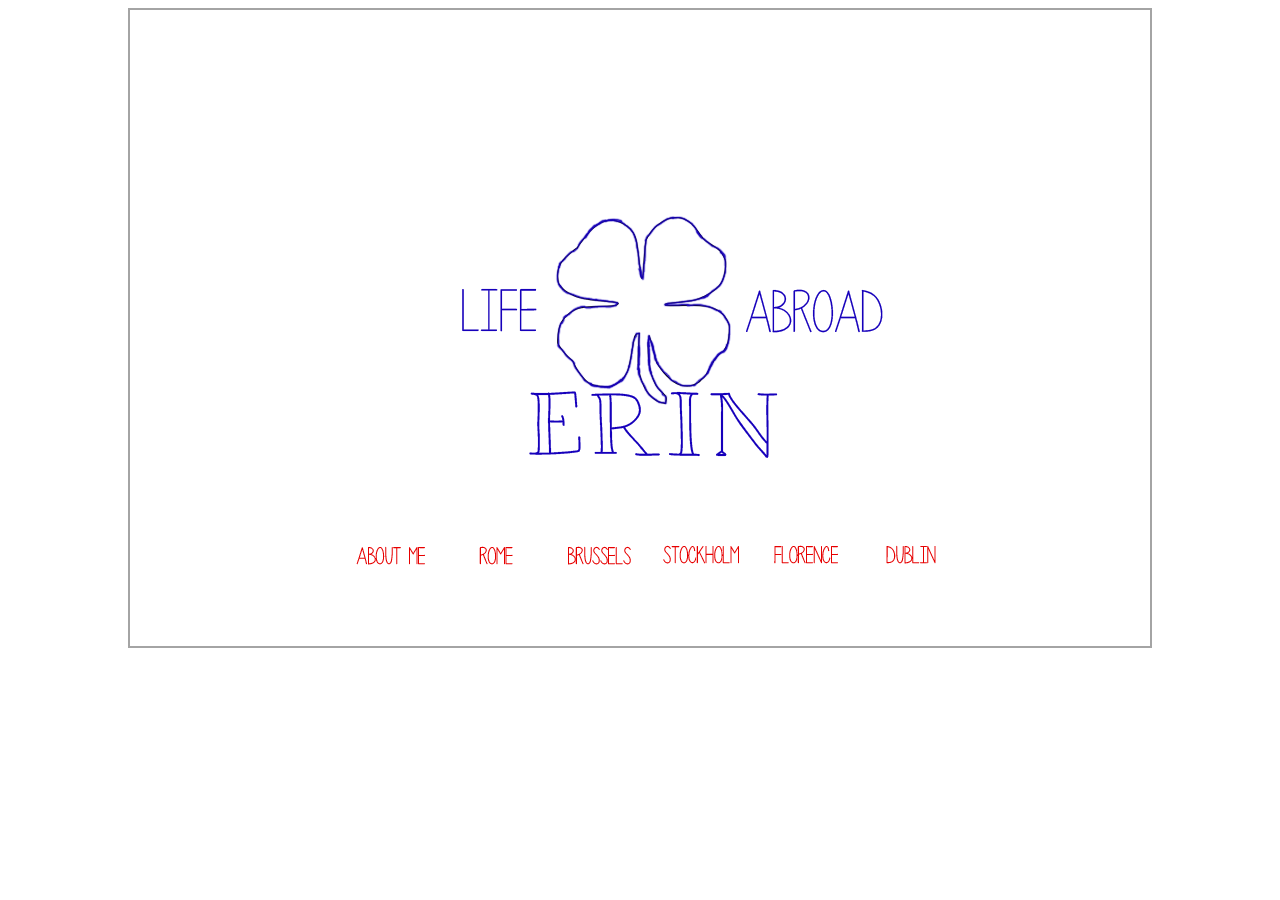
<file: final/index.html>
<!DOCTYPE html>
<html lang="en">
<head>
  <meta charset="utf-8">
  <title>Final Project</title>
  <link type="text/css" rel="stylesheet" href="css/application.css">
  <script type="text/javascript" src=""></script>
</head>
<body>

  <br><br><br>
  <br><br><br>

  <img src = "imgs/home_logo.png">

  <table class = "center_index">
    <tr>
      <td><a href = "pages/about.html"><img src = "imgs/about_image.png"></a></td>
      <td><a href = "pages/rome.html"><img src = "imgs/rome_image.png"></a></td>
      <td><a href = "pages/brussels.html"><img src = "imgs/brussels_image.png"></a></td>
      <td><a href = "pages/stockholm.html"><img src = "imgs/stockholm_image.png"></a></td>
      <td><a href = "pages/florence.html"><img src = "imgs/florence_image.png"></a></td>
      <td><a href = "pages/dublin.html"><img src = "imgs/dublin_image.png"></a></td>
    </tr>
  </table>

  <br><br><br>

  <!-- ALL IMAGES/PHOTOS WERE TAKEN OR DRAWN BY MYSELF UNLESS STATED DIFFERENTLY -->

</body>
</html>
</file>
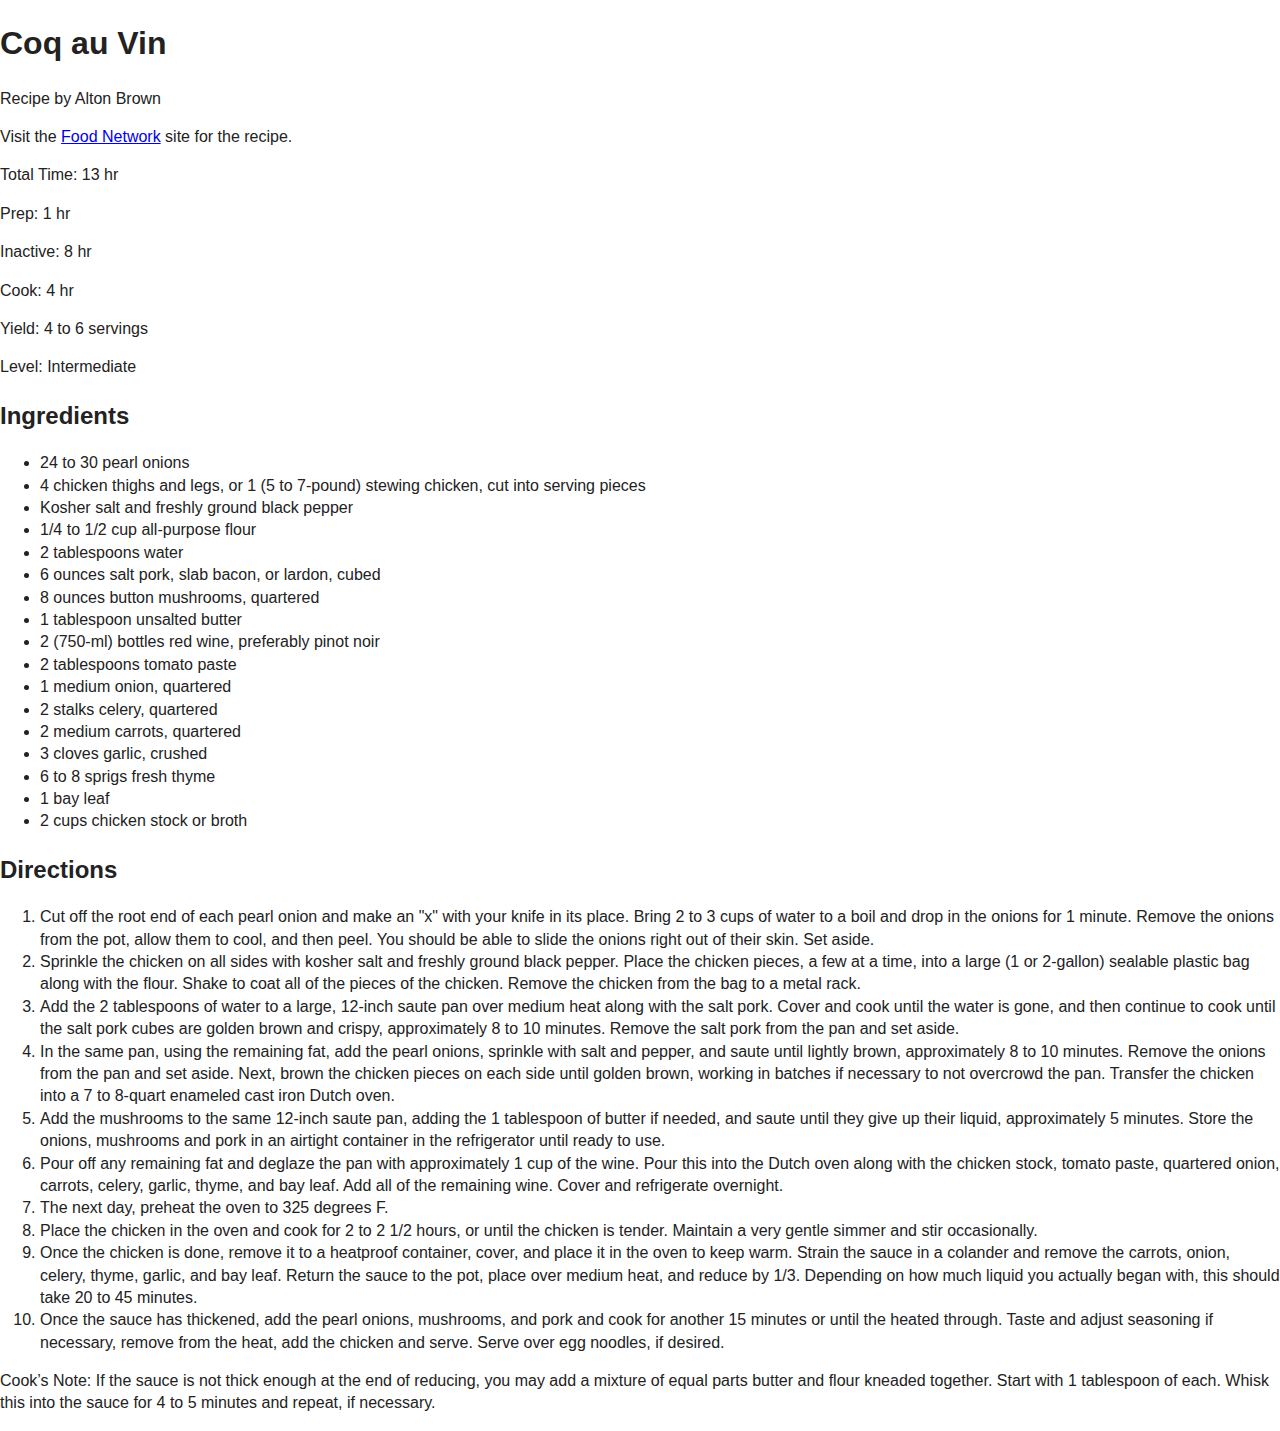
<file: week 3/index.html>
<!DOCTYPE html>
<!--[if lt IE 7]>      <html class="no-js lt-ie9 lt-ie8 lt-ie7"> <![endif]-->
<!--[if IE 7]>         <html class="no-js lt-ie9 lt-ie8"> <![endif]-->
<!--[if IE 8]>         <html class="no-js lt-ie9"> <![endif]-->
<!--[if gt IE 8]><!--> <html class="no-js"> <!--<![endif]-->
    <head>
        <meta charset="utf-8">
        <meta http-equiv="X-UA-Compatible" content="IE=edge">
        <title></title>
        <meta name="description" content="">
        <meta name="viewport" content="width=device-width, initial-scale=1">

        <!-- Place favicon.ico and apple-touch-icon.png in the root directory -->

        <link rel="stylesheet" href="css/normalize.css">
        <link rel="stylesheet" href="css/main.css">
        <script src="js/vendor/modernizr-2.6.2.min.js"></script>
    </head>
    <body>
        <!--[if lt IE 7]>
            <p class="browsehappy">You are using an <strong>outdated</strong> browser. Please <a href="http://browsehappy.com/">upgrade your browser</a> to improve your experience.</p>
        <![endif]-->

        <!-- div ????? -->
        <h1>Coq au Vin</h1>
        <p>Recipe by Alton Brown</p>
        <p>Visit the <a href="http://www.foodnetwork.com/recipes/alton-brown/coq-au-vin-recipe.html">Food Network</a> site for the recipe.</p>
        
        <p>Total Time: 13 hr</p>
        <p>Prep: 1 hr</p>
        <p>Inactive: 8 hr</p>
        <p>Cook: 4 hr</p>
        
        <p>Yield: 4 to 6 servings</p>
        <p>Level: Intermediate</p>

        <div id="ingredients">
          <h2>Ingredients</h2>
          <ul>
            <li>24 to 30 pearl onions</li>
            <li>4 chicken thighs and legs, or 1 (5 to 7-pound) stewing chicken, cut into serving pieces</li>
            <li>Kosher salt and freshly ground black pepper</li>
            <li>1/4 to 1/2 cup all-purpose flour</li>
            <li>2 tablespoons water</li>
            <li>6 ounces salt pork, slab bacon, or lardon, cubed</li>
            <li>8 ounces button mushrooms, quartered</li>
            <li>1 tablespoon unsalted butter</li>
            <li>2 (750-ml) bottles red wine, preferably pinot noir</li>
            <li>2 tablespoons tomato paste</li>
            <li>1 medium onion, quartered</li>
            <li>2 stalks celery, quartered</li>
            <li>2 medium carrots, quartered</li>
            <li>3 cloves garlic, crushed</li>
            <li>6 to 8 sprigs fresh thyme</li>
            <li>1 bay leaf</li>
            <li>2 cups chicken stock or broth</li>
          </ul>
         </div>
         
         <div id="directions">
         	<h2>Directions</h2>
         	<ol>
         		<li>Cut off the root end of each pearl onion and make an "x" with your knife in its place. Bring 2 to 3 cups of 
         			water to a boil and drop in the onions for 1 minute. Remove the onions from the pot, allow them to cool, 
         			and then peel. You should be able to slide the onions right out of their skin. Set aside.</li>
         		<li>Sprinkle the chicken on all sides with kosher salt and freshly ground black pepper. Place the chicken pieces, 
         			a few at a time, into a large (1 or 2-gallon) sealable plastic bag along with the flour. Shake to coat all 
         			of the pieces of the chicken. Remove the chicken from the bag to a metal rack.</li>
         		<li>Add the 2 tablespoons of water to a large, 12-inch saute pan over medium heat along with the salt pork. Cover 
         			and cook until the water is gone, and then continue to cook until the salt pork cubes are golden brown and 
         			crispy, approximately 8 to 10 minutes. Remove the salt pork from the pan and set aside.</li>
         		<li>In the same pan, using the remaining fat, add the pearl onions, sprinkle with salt and pepper, and saute until 
         			lightly brown, approximately 8 to 10 minutes. Remove the onions from the pan and set aside. Next, brown the 
         			chicken pieces on each side until golden brown, working in batches if necessary to not overcrowd the pan. 
         			Transfer the chicken into a 7 to 8-quart enameled cast iron Dutch oven.</li>
         		<li>Add the mushrooms to the same 12-inch saute pan, adding the 1 tablespoon of butter if needed, and saute until 
         			they give up their liquid, approximately 5 minutes. Store the onions, mushrooms and pork in an airtight container 
         			in the refrigerator until ready to use.</li>
         		<li>Pour off any remaining fat and deglaze the pan with approximately 1 cup of the wine. Pour this into the Dutch oven 
         			along with the chicken stock, tomato paste, quartered onion, carrots, celery, garlic, thyme, and bay leaf. Add 
         			all of the remaining wine. Cover and refrigerate overnight.</li>
         		<li>The next day, preheat the oven to 325 degrees F.</li>
         		<li>Place the chicken in the oven and cook for 2 to 2 1/2 hours, or until the chicken is tender. Maintain a very 
         			gentle simmer and stir occasionally.</li>
         		<li>Once the chicken is done, remove it to a heatproof container, cover, and place it in the oven to keep warm. Strain 
         			the sauce in a colander and remove the carrots, onion, celery, thyme, garlic, and bay leaf. Return the sauce to the 
         			pot, place over medium heat, and reduce by 1/3. Depending on how much liquid you actually began with, this should 
         			take 20 to 45 minutes.</li>
         		<li>Once the sauce has thickened, add the pearl onions, mushrooms, and pork and cook for another 15 minutes or until the 
         			heated through. Taste and adjust seasoning if necessary, remove from the heat, add the chicken and serve. Serve over 
         			egg noodles, if desired.</li>
         	</ol>
         </div>
         
         <p>Cook’s Note: If the sauce is not thick enough at the end of reducing, you may add a mixture of equal parts butter and flour 
         	kneaded together. Start with 1 tablespoon of each. Whisk this into the sauce for 4 to 5 minutes and repeat, if necessary.</p>


        <script src="https://ajax.googleapis.com/ajax/libs/jquery/1.10.2/jquery.min.js"></script>
        <script>window.jQuery || document.write('<script src="js/vendor/jquery-1.10.2.min.js"><\/script>')</script>
        <script src="js/plugins.js"></script>
        <script src="js/main.js"></script>

        <!-- Google Analytics: change UA-XXXXX-X to be your site's ID. -->
        <script>
            (function(b,o,i,l,e,r){b.GoogleAnalyticsObject=l;b[l]||(b[l]=
            function(){(b[l].q=b[l].q||[]).push(arguments)});b[l].l=+new Date;
            e=o.createElement(i);r=o.getElementsByTagName(i)[0];
            e.src='//www.google-analytics.com/analytics.js';
            r.parentNode.insertBefore(e,r)}(window,document,'script','ga'));
            ga('create','UA-XXXXX-X');ga('send','pageview');
        </script>
    </body>
</html>
</file>
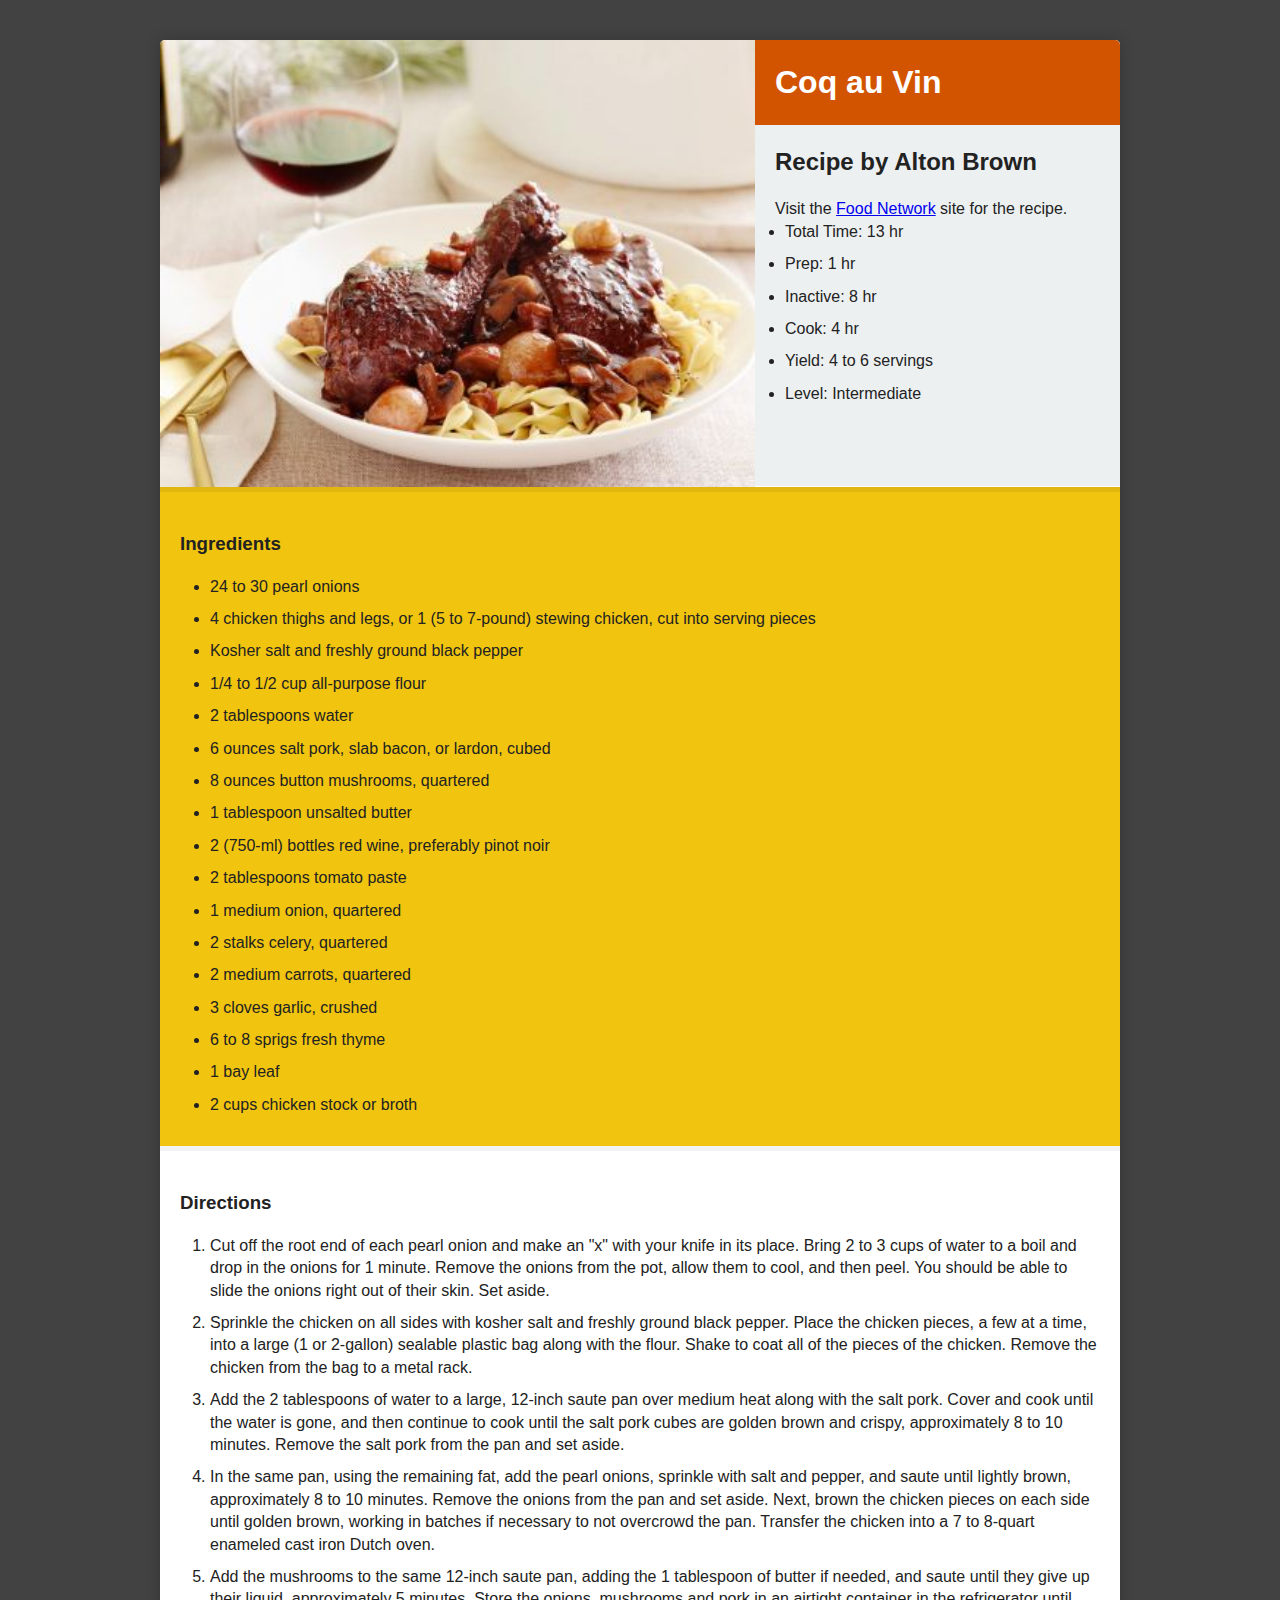
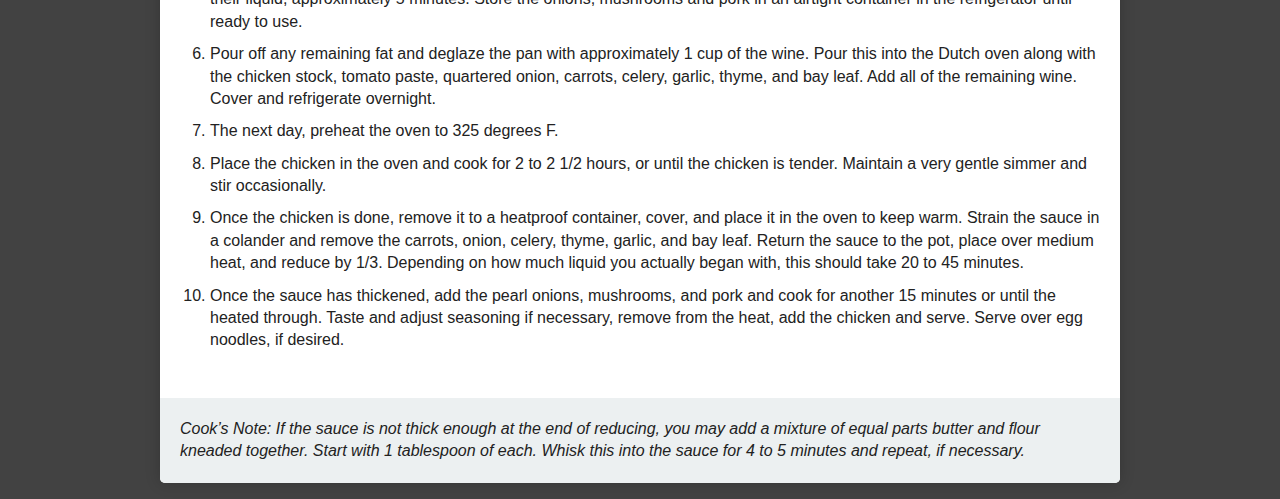
<file: week 5/index.html>
<!DOCTYPE html>
<!--[if lt IE 7]>      <html class="no-js lt-ie9 lt-ie8 lt-ie7"> <![endif]-->
<!--[if IE 7]>         <html class="no-js lt-ie9 lt-ie8"> <![endif]-->
<!--[if IE 8]>         <html class="no-js lt-ie9"> <![endif]-->
<!--[if gt IE 8]><!--> <html class="no-js"> <!--<![endif]-->
    <head>
        <meta charset="utf-8">
        <meta http-equiv="X-UA-Compatible" content="IE=edge">
        <title>Erin Coq au Vin Exercise</title>
        <meta name="description" content="">
        <meta name="viewport" content="width=device-width, initial-scale=1">

        <link rel="stylesheet" href="css/normalize.css">
        <link rel="stylesheet" href="css/main.css">
        <script src="js/vendor/modernizr-2.6.2.min.js"></script>
    </head>
    <body>
    	<div class="wrap">
    		<article class="recipe" id="recipe-1">
        	<img src="img/coqauvin.jpg" alt="coq au vin">
        	<!-- Image from Food Network: http://www.foodnetwork.com/recipes/alton-brown/coq-au-vin-recipe.html -->
        	<section class="recipe-meta">
        		<h1>Coq au Vin</h1>
        		<h2>Recipe by Alton Brown</h2>
        		<p>Visit the <a href="http://www.foodnetwork.com/recipes/alton-brown/coq-au-vin-recipe.html">Food Network</a> site for the recipe.</p>
        
        		<ul>
        			<li>Total Time: 13 hr</li>
        			<li>Prep: 1 hr</li>
        			<li>Inactive: 8 hr</li>
        			<li>Cook: 4 hr</li>
       	    	</ul>
        		<ul>
        			<li>Yield: 4 to 6 servings</li>
        			<li>Level: Intermediate</li>
        		</ul>
        	</section>
        	
			<section class="ingredients">
          		<h3>Ingredients</h3>
          		<ul>
          			<li>24 to 30 pearl onions</li>
            		<li>4 chicken thighs and legs, or 1 (5 to 7-pound) stewing chicken, cut into serving pieces</li>
           			<li>Kosher salt and freshly ground black pepper</li>
           			<li>1/4 to 1/2 cup all-purpose flour</li>
           			<li>2 tablespoons water</li>
           			<li>6 ounces salt pork, slab bacon, or lardon, cubed</li>
          	 		<li>8 ounces button mushrooms, quartered</li>
          	 		<li>1 tablespoon unsalted butter</li>
         	  		<li>2 (750-ml) bottles red wine, preferably pinot noir</li>
       				<li>2 tablespoons tomato paste</li>
         	  		<li>1 medium onion, quartered</li>
         	  		<li>2 stalks celery, quartered</li>
         	  		<li>2 medium carrots, quartered</li>
        	   		<li>3 cloves garlic, crushed</li>
        	   		<li>6 to 8 sprigs fresh thyme</li>
        	   		<li>1 bay leaf</li>
        	   		<li>2 cups chicken stock or broth</li>
       			</ul>
       		</section>
       		
			<section class="directions">
         		<h3>Directions</h3>
         		<ol>
         			<li>Cut off the root end of each pearl onion and make an "x" with your knife in its place. Bring 2 to 3 cups of 
         				water to a boil and drop in the onions for 1 minute. Remove the onions from the pot, allow them to cool, 
         				and then peel. You should be able to slide the onions right out of their skin. Set aside.</li>
         			<li>Sprinkle the chicken on all sides with kosher salt and freshly ground black pepper. Place the chicken pieces, 
         				a few at a time, into a large (1 or 2-gallon) sealable plastic bag along with the flour. Shake to coat all 
         				of the pieces of the chicken. Remove the chicken from the bag to a metal rack.</li>
         			<li>Add the 2 tablespoons of water to a large, 12-inch saute pan over medium heat along with the salt pork. Cover 
         				and cook until the water is gone, and then continue to cook until the salt pork cubes are golden brown and 
         				crispy, approximately 8 to 10 minutes. Remove the salt pork from the pan and set aside.</li>
         			<li>In the same pan, using the remaining fat, add the pearl onions, sprinkle with salt and pepper, and saute until 
         				lightly brown, approximately 8 to 10 minutes. Remove the onions from the pan and set aside. Next, brown the 
         				chicken pieces on each side until golden brown, working in batches if necessary to not overcrowd the pan. 
         				Transfer the chicken into a 7 to 8-quart enameled cast iron Dutch oven.</li>
   		      		<li>Add the mushrooms to the same 12-inch saute pan, adding the 1 tablespoon of butter if needed, and saute until 
        	 			they give up their liquid, approximately 5 minutes. Store the onions, mushrooms and pork in an airtight container 
         				in the refrigerator until ready to use.</li>
         			<li>Pour off any remaining fat and deglaze the pan with approximately 1 cup of the wine. Pour this into the Dutch oven 
         				along with the chicken stock, tomato paste, quartered onion, carrots, celery, garlic, thyme, and bay leaf. Add 
         				all of the remaining wine. Cover and refrigerate overnight.</li>
         			<li>The next day, preheat the oven to 325 degrees F.</li>
         			<li>Place the chicken in the oven and cook for 2 to 2 1/2 hours, or until the chicken is tender. Maintain a very 
         				gentle simmer and stir occasionally.</li>
      		   		<li>Once the chicken is done, remove it to a heatproof container, cover, and place it in the oven to keep warm. Strain 
         				the sauce in a colander and remove the carrots, onion, celery, thyme, garlic, and bay leaf. Return the sauce to the 
         				pot, place over medium heat, and reduce by 1/3. Depending on how much liquid you actually began with, this should 
         				take 20 to 45 minutes.</li>
      		   		<li>Once the sauce has thickened, add the pearl onions, mushrooms, and pork and cook for another 15 minutes or until the 
         				heated through. Taste and adjust seasoning if necessary, remove from the heat, add the chicken and serve. Serve over 
         				egg noodles, if desired.</li>
         		</ol>
         	</section>
         
         <p class="note"><em>Cook’s Note: If the sauce is not thick enough at the end of reducing, you may add a mixture of equal parts butter and flour 
         	kneaded together. Start with 1 tablespoon of each. Whisk this into the sauce for 4 to 5 minutes and repeat, if necessary.</em></p>


        <script src="https://ajax.googleapis.com/ajax/libs/jquery/1.10.2/jquery.min.js"></script>
        <script>window.jQuery || document.write('<script src="js/vendor/jquery-1.10.2.min.js"><\/script>')</script>
        <script src="js/plugins.js"></script>
        <script src="js/main.js"></script>

        <!-- Google Analytics: change UA-XXXXX-X to be your site's ID. -->
        <script>
            (function(b,o,i,l,e,r){b.GoogleAnalyticsObject=l;b[l]||(b[l]=
            function(){(b[l].q=b[l].q||[]).push(arguments)});b[l].l=+new Date;
            e=o.createElement(i);r=o.getElementsByTagName(i)[0];
            e.src='//www.google-analytics.com/analytics.js';
            r.parentNode.insertBefore(e,r)}(window,document,'script','ga'));
            ga('create','UA-XXXXX-X');ga('send','pageview');
        </script>
        </article>
        </div>
    </body>
</html>
</file>
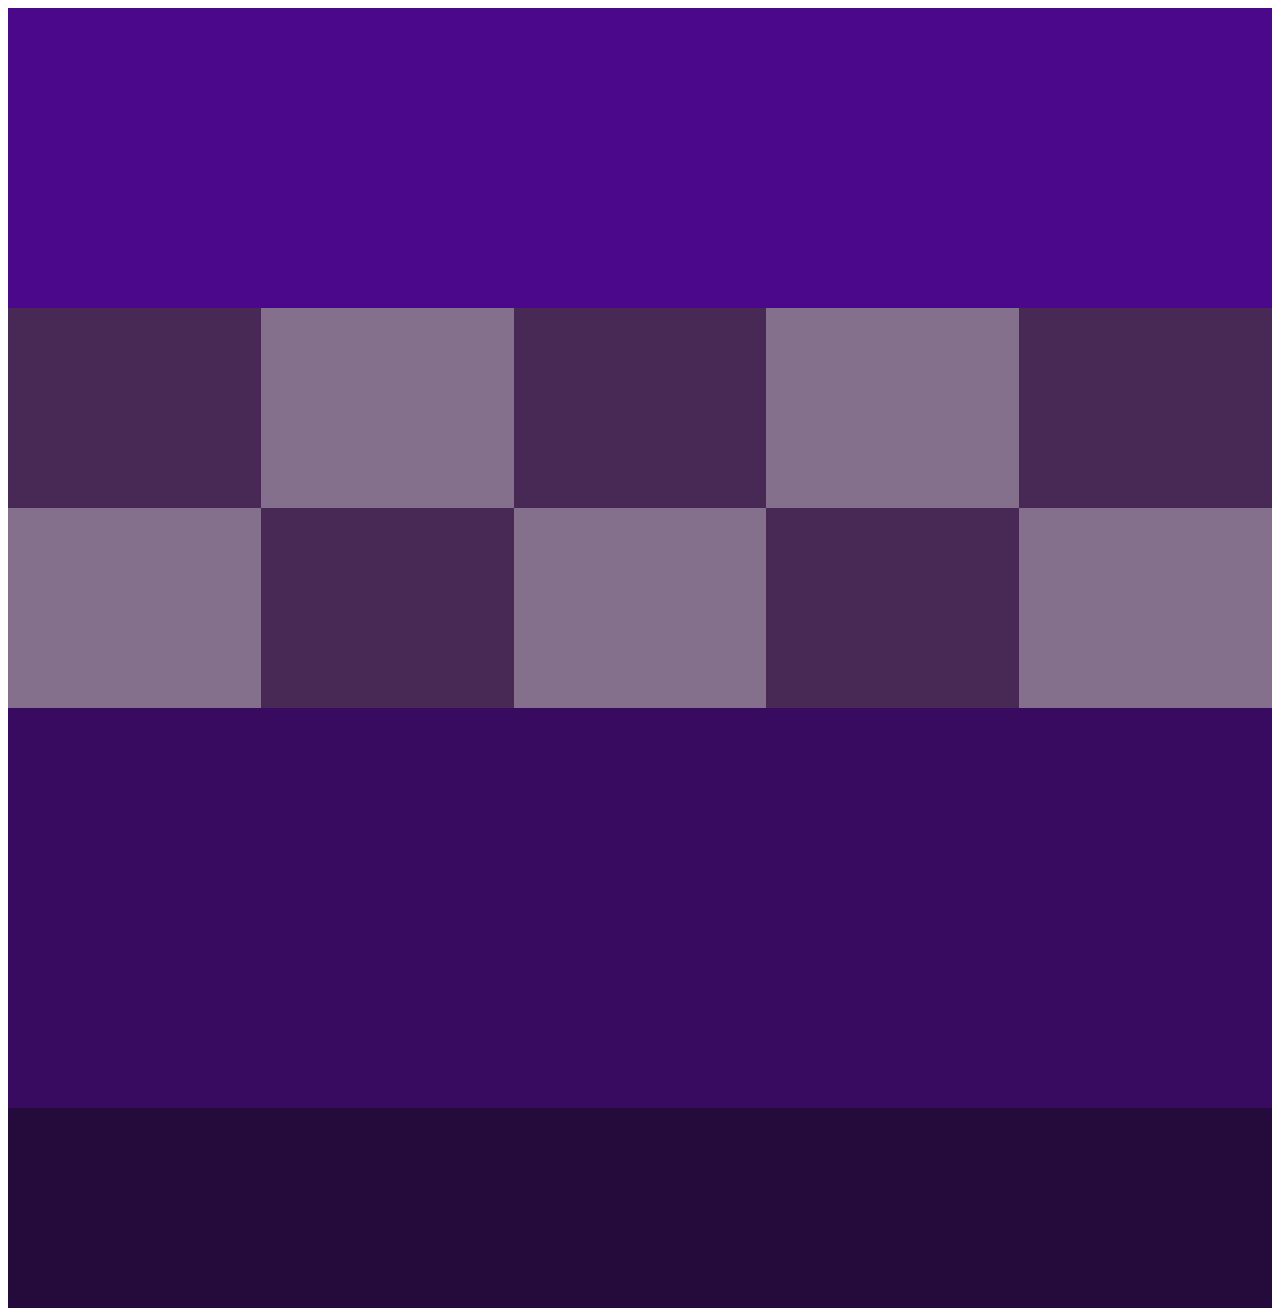
<file: week 7/index.html>
<!DOCTYPE HTML PUBLIC "-//W3C//DTD HTML 4.01 Transitional//EN" "http://www.w3.org/TR/html4/loose.dtd">
<html xmlns="http://www.w3.org/1999/xhtml">
  <head>
    <meta http-equiv="Content-Type" content="text/html; charset=utf-8" />
    <link rel="stylesheet" href="css/style.css">
    <title>Erin Week 7</title>
  </head>

  <body>

    <section>
      <ul class = "masthead">
        <li></li>
      </ul>
    </section>

    <section>
      <ul class="media-grid media-grid-sm">
        <li></li>
        <li></li>
        <li></li>
        <li></li>
        <li></li>
        <li></li>
        <li></li>
        <li></li>
        <li></li>
        <li></li>
      </ul>
    </section>

    <section>
      <ul class = "hero-unit">
        <li></li>
      </ul>
    </section>

    <section>
      <ul class = "about-me">
        <li></li>
      </ul>
    </section>

  </body>
</html>
</file>
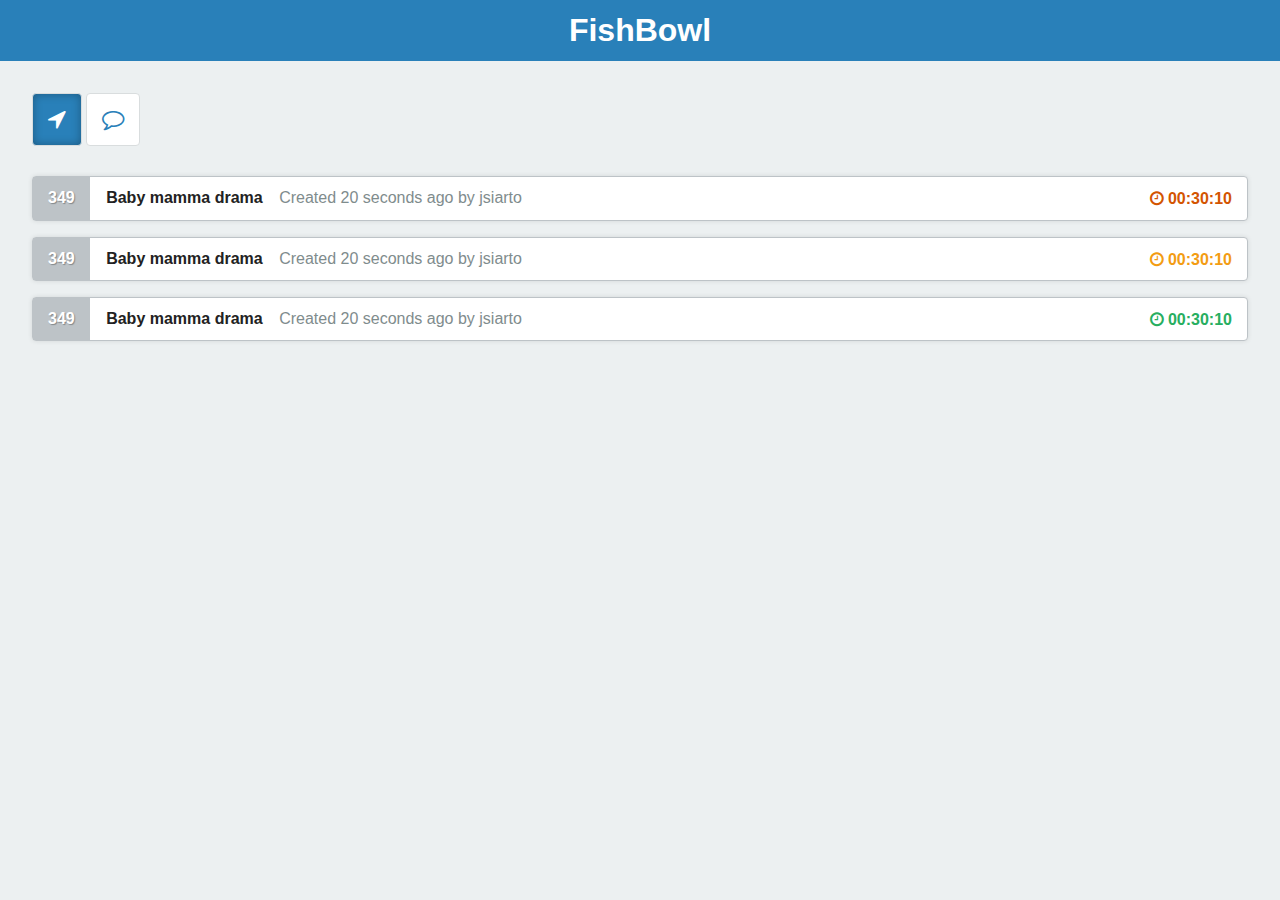
<file: week 2/fishbowl/index.html>
<!DOCTYPE html>
<!--[if lt IE 7]>      <html class="no-js lt-ie9 lt-ie8 lt-ie7"> <![endif]-->
<!--[if IE 7]>         <html class="no-js lt-ie9 lt-ie8"> <![endif]-->
<!--[if IE 8]>         <html class="no-js lt-ie9"> <![endif]-->
<!--[if gt IE 8]><!--> <html class="no-js"> <!--<![endif]-->
    <head>
        <meta charset="utf-8">
        <meta http-equiv="X-UA-Compatible" content="IE=edge">
        <title></title>
        <meta name="description" content="">
        <meta name="viewport" content="width=device-width, initial-scale=1">

        <!-- Place favicon.ico and apple-touch-icon.png in the root directory -->

        <link rel="stylesheet" href="css/normalize.css">
        <link rel="stylesheet" href="css/main.css">
        <link href="https://maxcdn.bootstrapcdn.com/font-awesome/4.2.0/css/font-awesome.min.css" rel="stylesheet">
        <script src="js/vendor/modernizr-2.6.2.min.js"></script>
    </head>
    <body>
    	<header>
    		<h1>FishBowl</h1>
    	</header>
    	<section id="main-feed">
    		<div id="feed-controls">
    			<a title="Toggle Proximity" class="toggle-button selected" id="proximity" href="#"><i class="fa fa-location-arrow"></i></a>
    			<a title="Toggle Public" class="toggle-button" id="public" href="#"><i class="fa fa-comment-o"></i></a>
    		</div>
    		<form>

    		</form>

    		<div id="feed">
    			<ul>
    				<li>
              <p class="user-count">349</p>
              <h2>Baby mamma drama</h2>
              <p class="chat-meta">Created 20 seconds ago by <span class="username">jsiarto</span></p>
              <p class="countdown alert"><i class="fa fa-clock-o"></i> 00:30:10</p>
            </li>
            <li>
              <p class="user-count">349</p>
              <h2>Baby mamma drama</h2>
              <p class="chat-meta">Created 20 seconds ago by <span class="username">jsiarto</span></p>
              <p class="countdown warning"><i class="fa fa-clock-o"></i> 00:30:10</p>
            </li>
            <li>
              <p class="user-count">349</p>
              <h2>Baby mamma drama</h2>
              <p class="chat-meta">Created 20 seconds ago by <span class="username">jsiarto</span></p>
              <p class="countdown"><i class="fa fa-clock-o"></i> 00:30:10</p>
            </li>
    			</ul>
    		</div>

    	</section>

        <script src="https://ajax.googleapis.com/ajax/libs/jquery/1.10.2/jquery.min.js"></script>
        <script>window.jQuery || document.write('<script src="js/vendor/jquery-1.10.2.min.js"><\/script>')</script>
        <script src="js/plugins.js"></script>
        <script src="js/main.js"></script>

        <!-- Google Analytics: change UA-XXXXX-X to be your site's ID. -->
        <script>
            (function(b,o,i,l,e,r){b.GoogleAnalyticsObject=l;b[l]||(b[l]=
            function(){(b[l].q=b[l].q||[]).push(arguments)});b[l].l=+new Date;
            e=o.createElement(i);r=o.getElementsByTagName(i)[0];
            e.src='//www.google-analytics.com/analytics.js';
            r.parentNode.insertBefore(e,r)}(window,document,'script','ga'));
            ga('create','UA-XXXXX-X');ga('send','pageview');
        </script>
    </body>
</html>
</file>
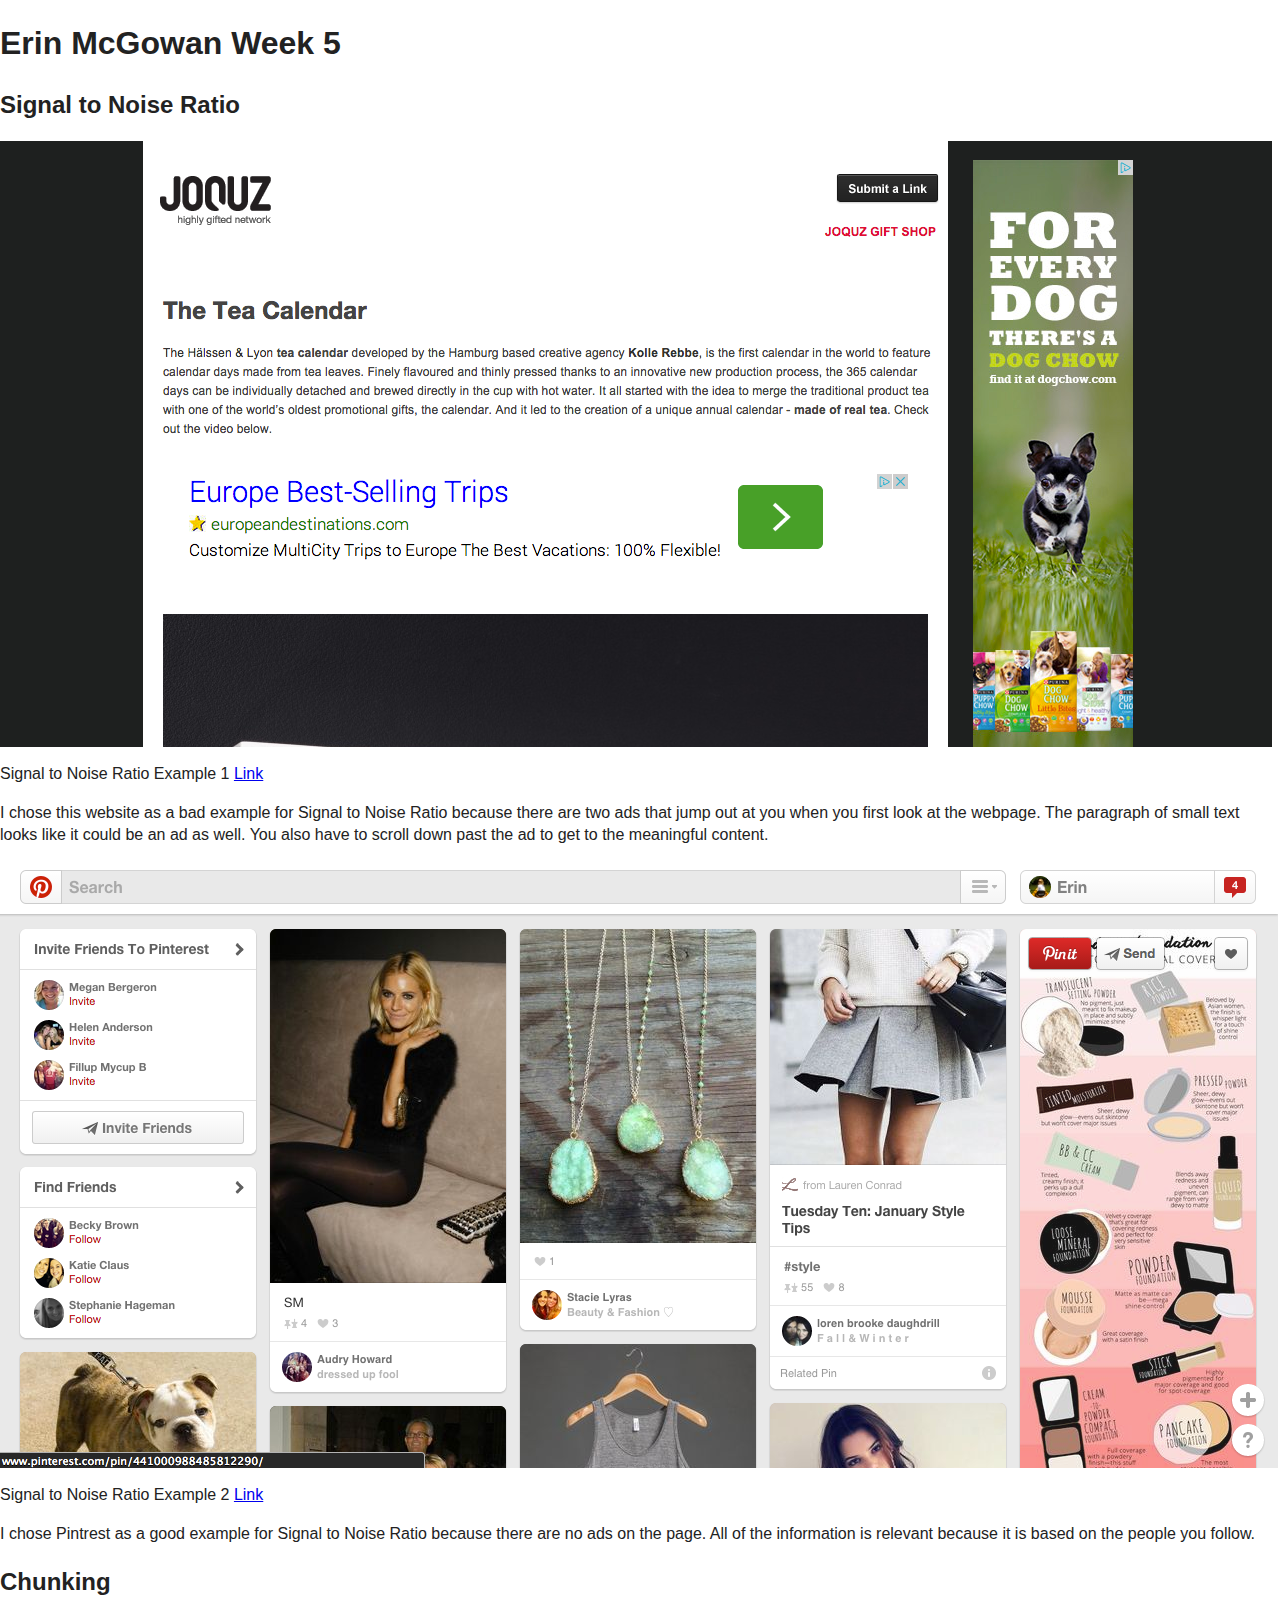
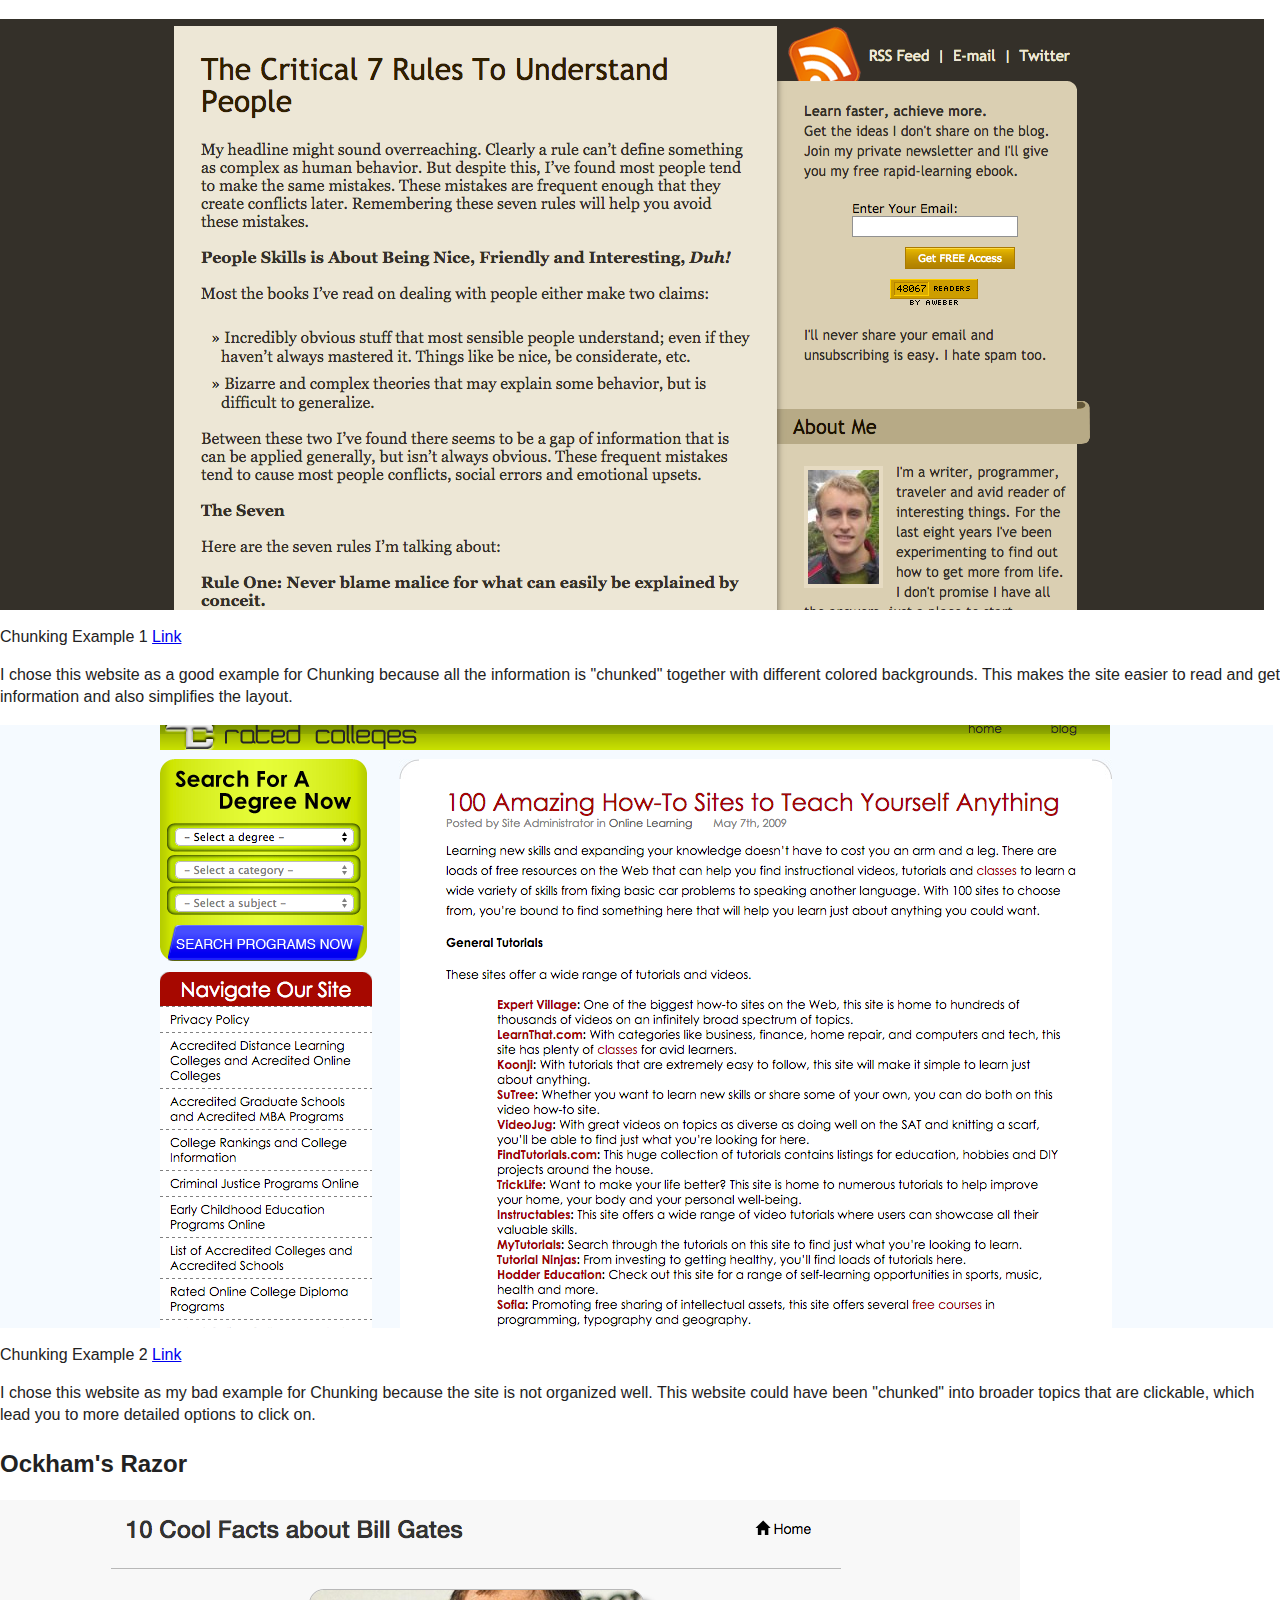
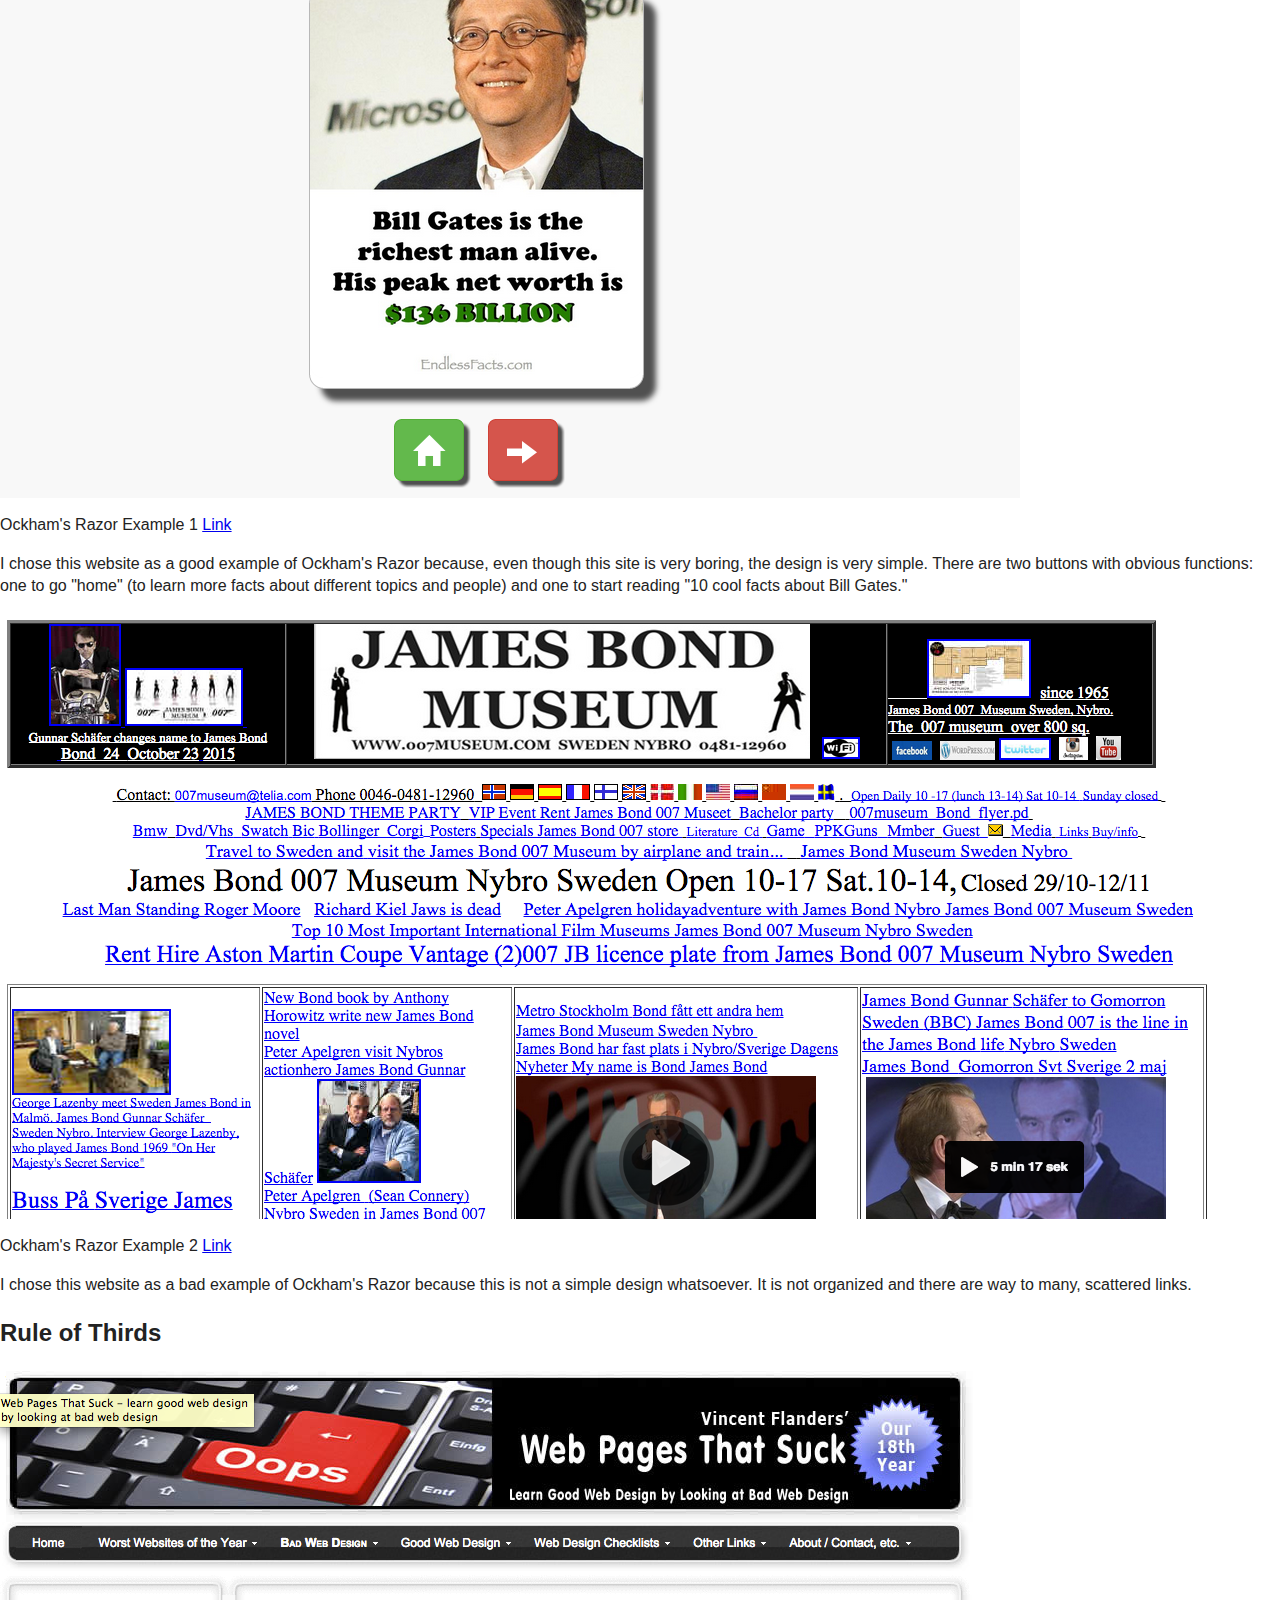
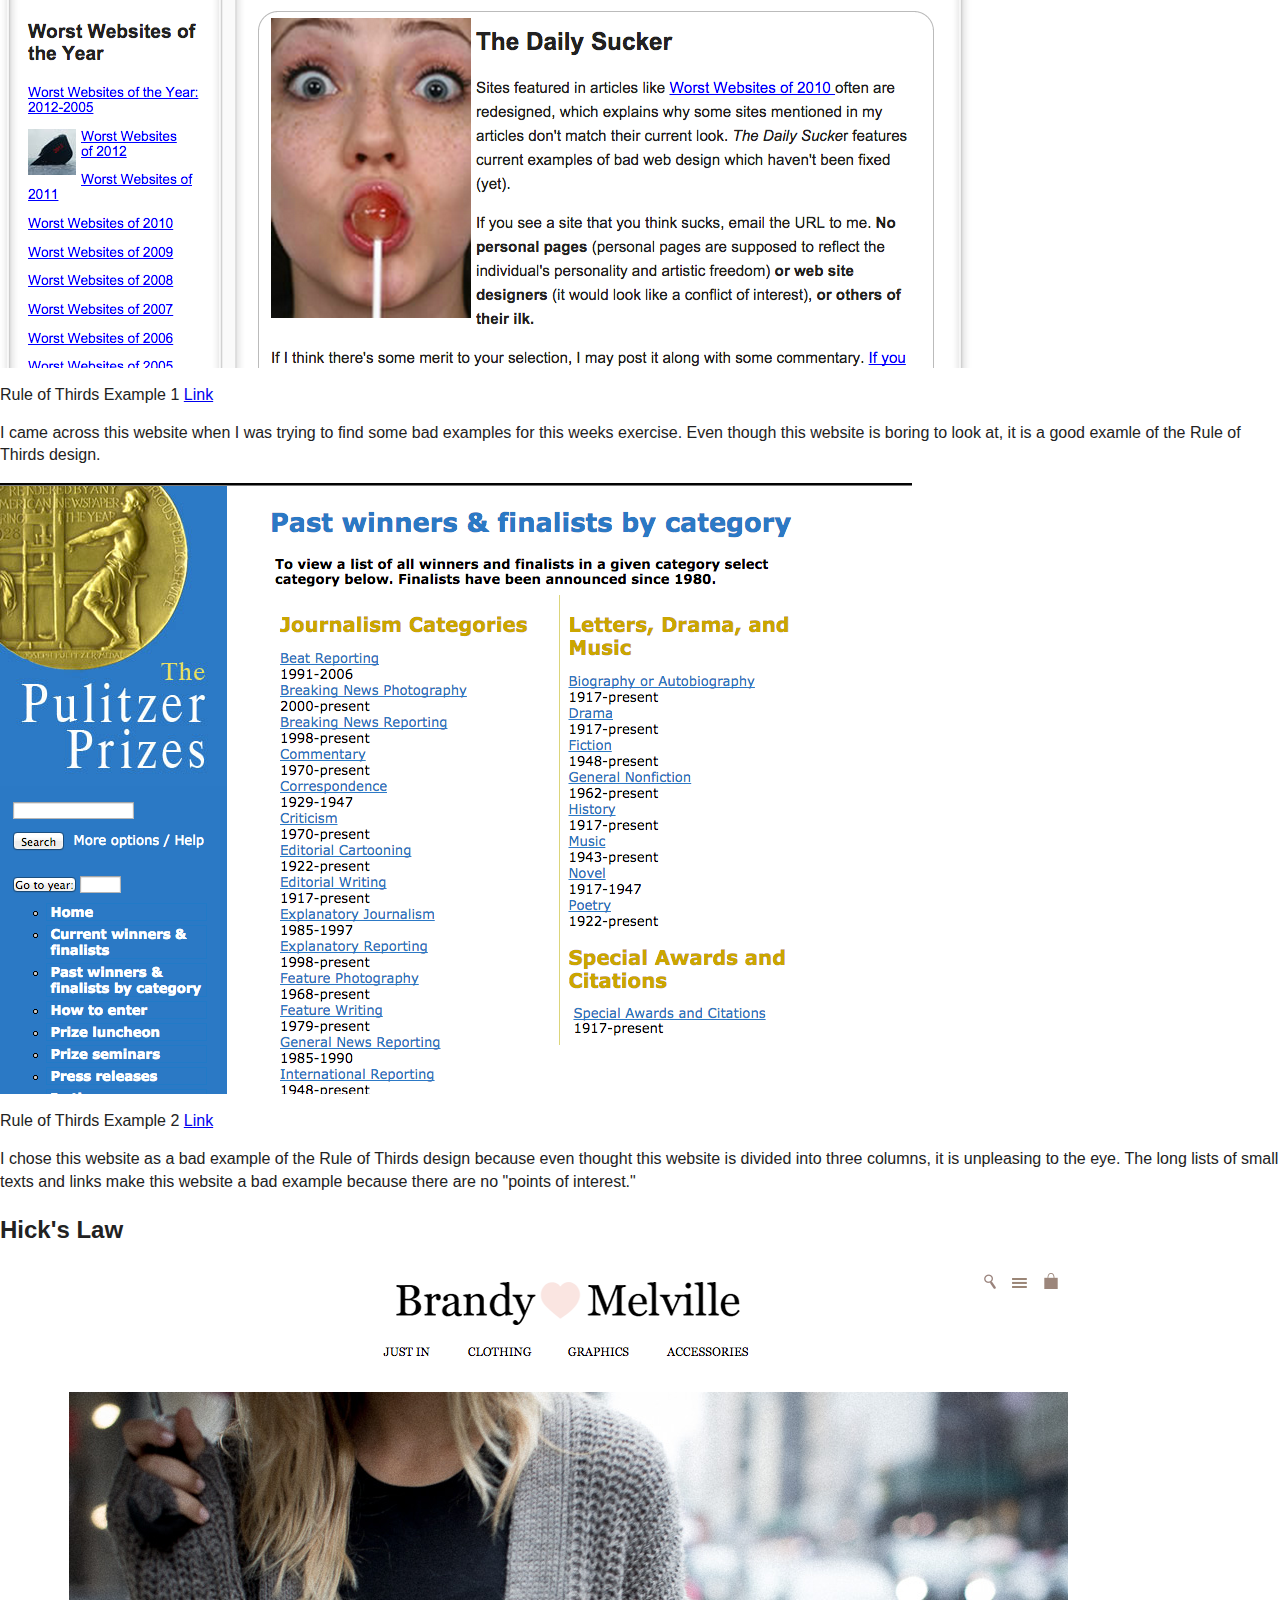
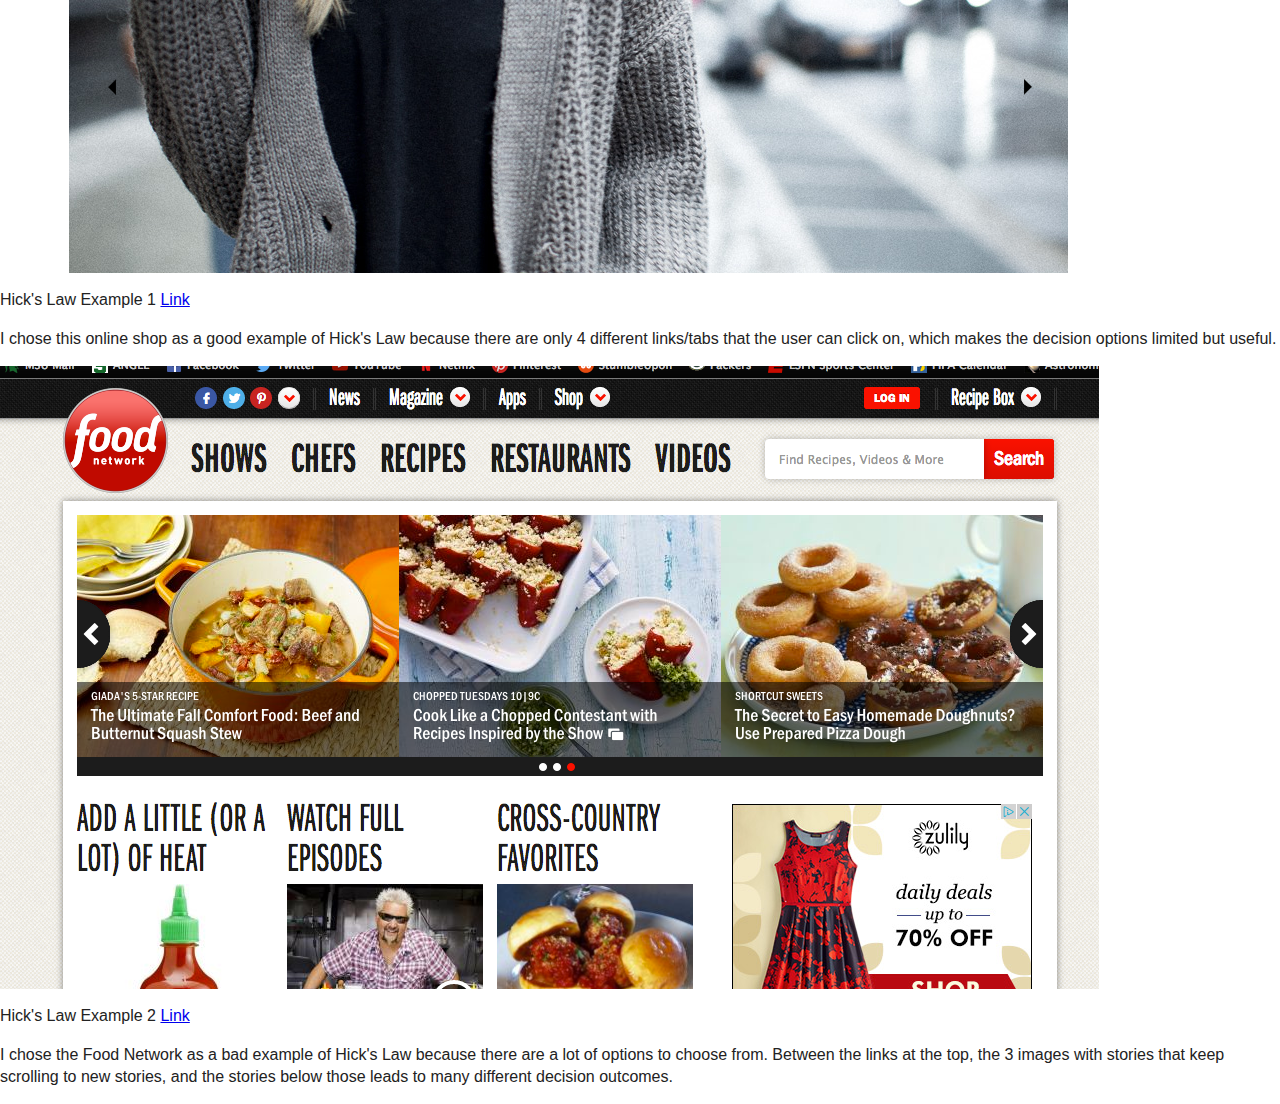
<file: week 5/design_principles/index.html>
<!DOCTYPE html>
<!--[if lt IE 7]>      <html class="no-js lt-ie9 lt-ie8 lt-ie7"> <![endif]-->
<!--[if IE 7]>         <html class="no-js lt-ie9 lt-ie8"> <![endif]-->
<!--[if IE 8]>         <html class="no-js lt-ie9"> <![endif]-->
<!--[if gt IE 8]><!--> <html class="no-js"> <!--<![endif]-->
    <head>
        <meta charset="utf-8">
        <meta http-equiv="X-UA-Compatible" content="IE=edge">
        <title>Week 5</title>
        <meta name="description" content="">
        <meta name="viewport" content="width=device-width, initial-scale=1">

        <!-- Place favicon.ico and apple-touch-icon.png in the root directory -->

        <link rel="stylesheet" href="css/normalize.css">
        <link rel="stylesheet" href="css/main.css">
        <script src="js/vendor/modernizr-2.6.2.min.js"></script>
    </head>
    <body>
      <h1>Erin McGowan Week 5</h1>

      <h2>Signal to Noise Ratio</h2>
      <img src="img/signois1.png">
      <p>Signal to Noise Ratio Example 1 <a href="http://www.joquz.com/2004/the-tea-calendar"> Link</a></p>
      <p>I chose this website as a bad example for Signal to Noise Ratio because there are two ads that jump
        out at you when you first look at the webpage.  The paragraph of small text looks like it could be
        an ad as well.  You also have to scroll down past the ad to get to the meaningful content.</p>

      <img src="img/signois2.png">
      <p>Signal to Noise Ratio Example 2 <a href="http://www.pintrest.com"> Link</a></p>
      <p>I chose Pintrest as a good example for Signal to Noise Ratio because there are no ads on the page.
        All of the information is relevant because it is based on the people you follow.</p>


      <h2>Chunking</h2>
      <img src="img/chunk1.png">
      <p>Chunking Example 1 <a href="http://www.scotthyoung.com/blog/2007/08/28/the-critical-7-rules-to-understand-people/">
         Link</a></p>
      <p>I chose this website as a good example for Chunking because all the information is "chunked" together with different
        colored backgrounds. This makes the site easier to read and get information and also simplifies the layout.</p>

      <img src="img/chunk2.png">
      <p>Chunking Example 2 <a href="http://www.ratedcolleges.com/blog/2009/100-amazing-how-to-sites-to-teach-yourself-anything/">
         Link</a></p>
      <p>I chose this website as my bad example for Chunking because the site is not organized well.  This website could
        have been "chunked" into broader topics that are clickable, which lead you to more detailed options to click on.</p>


      <h2>Ockham's Razor</h2>
      <img src="img/ockham1.png">
      <p>Ockham's Razor Example 1 <a href="http://endlessfacts.com/g/10-cool-facts-about-Bill-Gates.html"> Link</a></p>
      <p>I chose this website as a good example of Ockham's Razor because, even though this site is very boring, the
        design is very simple.  There are two buttons with obvious functions: one to go "home" (to learn more facts about
        different topics and people) and one to start reading "10 cool facts about Bill Gates."</p>

      <img src="img/ockham2.png">
      <p>Ockham's Razor Example 2 <a href="http://www.007museum.com/"> Link</a></p>
      <p>I chose this website as a bad example of Ockham's Razor because this is not a simple design whatsoever.
        It is not organized and there are way to many, scattered links.</p>


      <h2>Rule of Thirds</h2>
      <img src="img/thirds1.png">
      <p>Rule of Thirds Example 1 <a href="http://www.webpagesthatsuck.com/dailysucker/"> Link</a></p>
      <p>I came across this website when I was trying to find some bad examples for this weeks exercise.  Even
         though this website is boring to look at, it is a good examle of the Rule of Thirds design.</p>

      <img src="img/thirds2.png">
      <p>Rule of Thirds Example 2 <a href="http://www.pulitzer.org/bycat"> Link</a></p>
      <p>I chose this website as a bad example of the Rule of Thirds design because even thought this website
        is divided into three columns, it is unpleasing to the eye.  The long lists of small texts and links
        make this website a bad example because there are no "points of interest."</p>


      <h2>Hick's Law</h2>
      <img src="img/hicks1.png">
      <p>Hick's Law Example 1 <a href="http://brandymelvilleusa.com"> Link</a></p>
      <p>I chose this online shop as a good example of Hick's Law because there are only 4 different links/tabs
         that the user can click on, which makes the decision options limited but useful.</p>

      <img src="img/hicks2.png">
      <p>Hick's Law Example 2 <a href="http://foodnetwork.com"> Link</a></p>
      <p>I chose the Food Network as a bad example of Hick's Law because there are a lot of options to choose from.
         Between the links at the top, the 3 images with stories that keep scrolling to new stories, and the
          stories below those leads to many different decision outcomes.</p>



        <script src="https://ajax.googleapis.com/ajax/libs/jquery/1.10.2/jquery.min.js"></script>
        <script>window.jQuery || document.write('<script src="js/vendor/jquery-1.10.2.min.js"><\/script>')</script>
        <script src="js/plugins.js"></script>
        <script src="js/main.js"></script>

        <!-- Google Analytics: change UA-XXXXX-X to be your site's ID. -->
        <script>
            (function(b,o,i,l,e,r){b.GoogleAnalyticsObject=l;b[l]||(b[l]=
            function(){(b[l].q=b[l].q||[]).push(arguments)});b[l].l=+new Date;
            e=o.createElement(i);r=o.getElementsByTagName(i)[0];
            e.src='//www.google-analytics.com/analytics.js';
            r.parentNode.insertBefore(e,r)}(window,document,'script','ga'));
            ga('create','UA-XXXXX-X');ga('send','pageview');
        </script>
    </body>
</html>
</file>
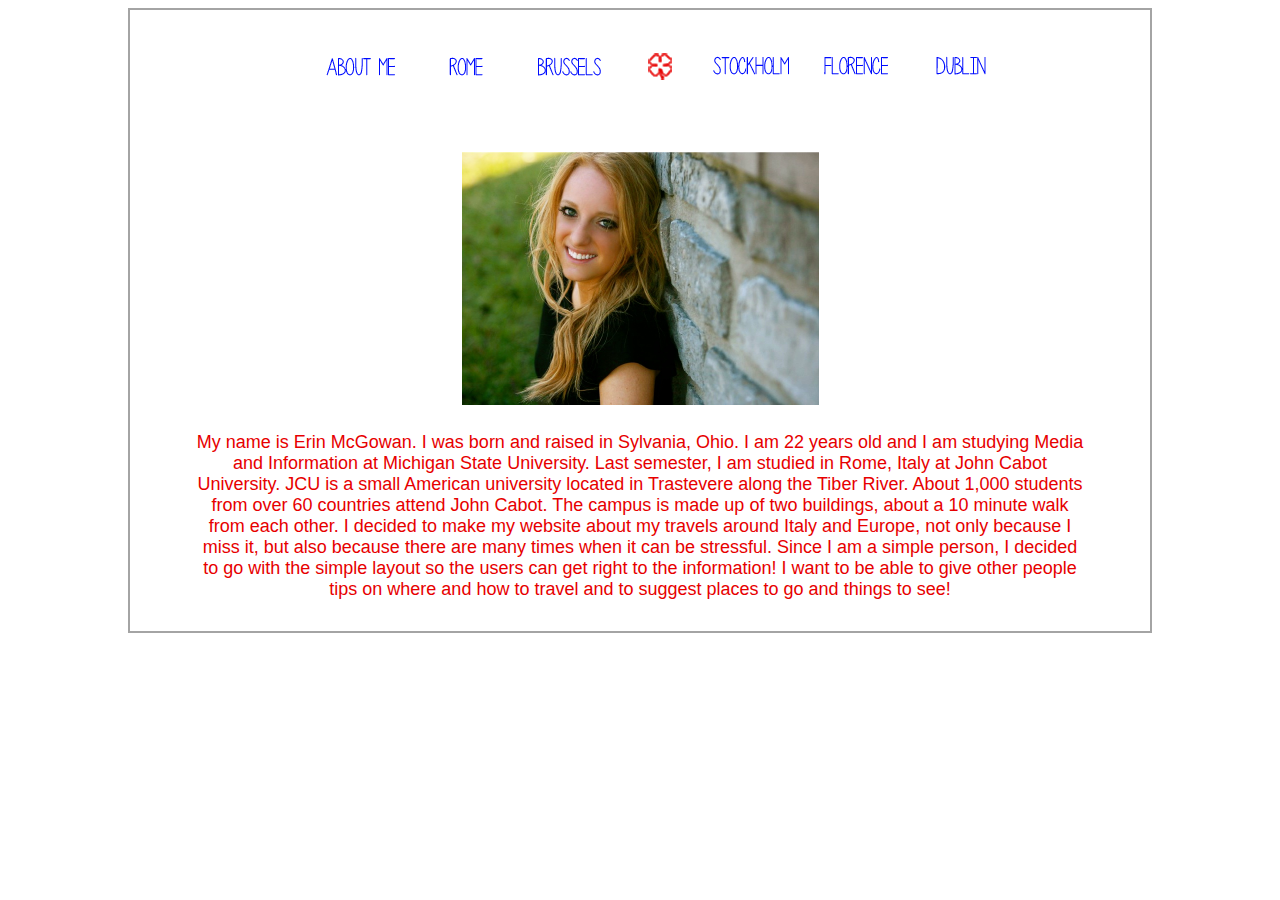
<file: final/pages/about.html>
<!DOCTYPE html>
<html lang="en">
<head>
  <meta charset="utf-8">
  <title>About Me</title>
  <link type="text/css" rel="stylesheet" href="../css/application.css">
</head>
<body>

  <br>

  <table class = "center">
    <tr>
      <td><a href = "../pages/about.html"><img src = "../imgs/about_image_blue.png"></a></td>
      <td><a href = "../pages/rome.html"><img src = "../imgs/rome_image_blue.png"></a></td>
      <td><a href = "../pages/brussels.html"><img src = "../imgs/brussels_image_blue.png"></a></td>
      <td><a href = "../index.html"><img src = "../imgs/clover_image.png"></a></td>
      <td><a href = "../pages/stockholm.html"><img src = "../imgs/stockholm_image_blue.png"></a></td>
      <td><a href = "../pages/florence.html"><img src = "../imgs/florence_image_blue.png"></a></td>
      <td><a href = "../pages/dublin.html"><img src = "../imgs/dublin_image_blue.png"></a></td>
    </tr>
  </table>

  <br><br><br>

  <table>
    <tr><img src="../imgs/me.jpg" width="357px" height="253px"></tr>
      <td><p>My name is Erin McGowan. I was born and raised in Sylvania, Ohio.  I am 22 years old and I am studying
        Media and Information at Michigan State University.  Last semester, I am studied in Rome,
        Italy at John Cabot University.  JCU is a small American university located in Trastevere along the Tiber River.  About 1,000
        students from over 60 countries attend John Cabot.  The campus is made up of two buildings, about a 10 minute walk from each
        other.  I decided to make my website about my travels around Italy and Europe, not only because I miss it, but also because
        there are many times when it can be stressful.  Since I am a simple person, I decided to go with the simple layout so the
        users can get right to the information!  I want to be able to give other people tips on where and how to travel and
        to suggest places to go and things to see!</p></td>
    </tr>
  </table>

</body>
</html>
</file>
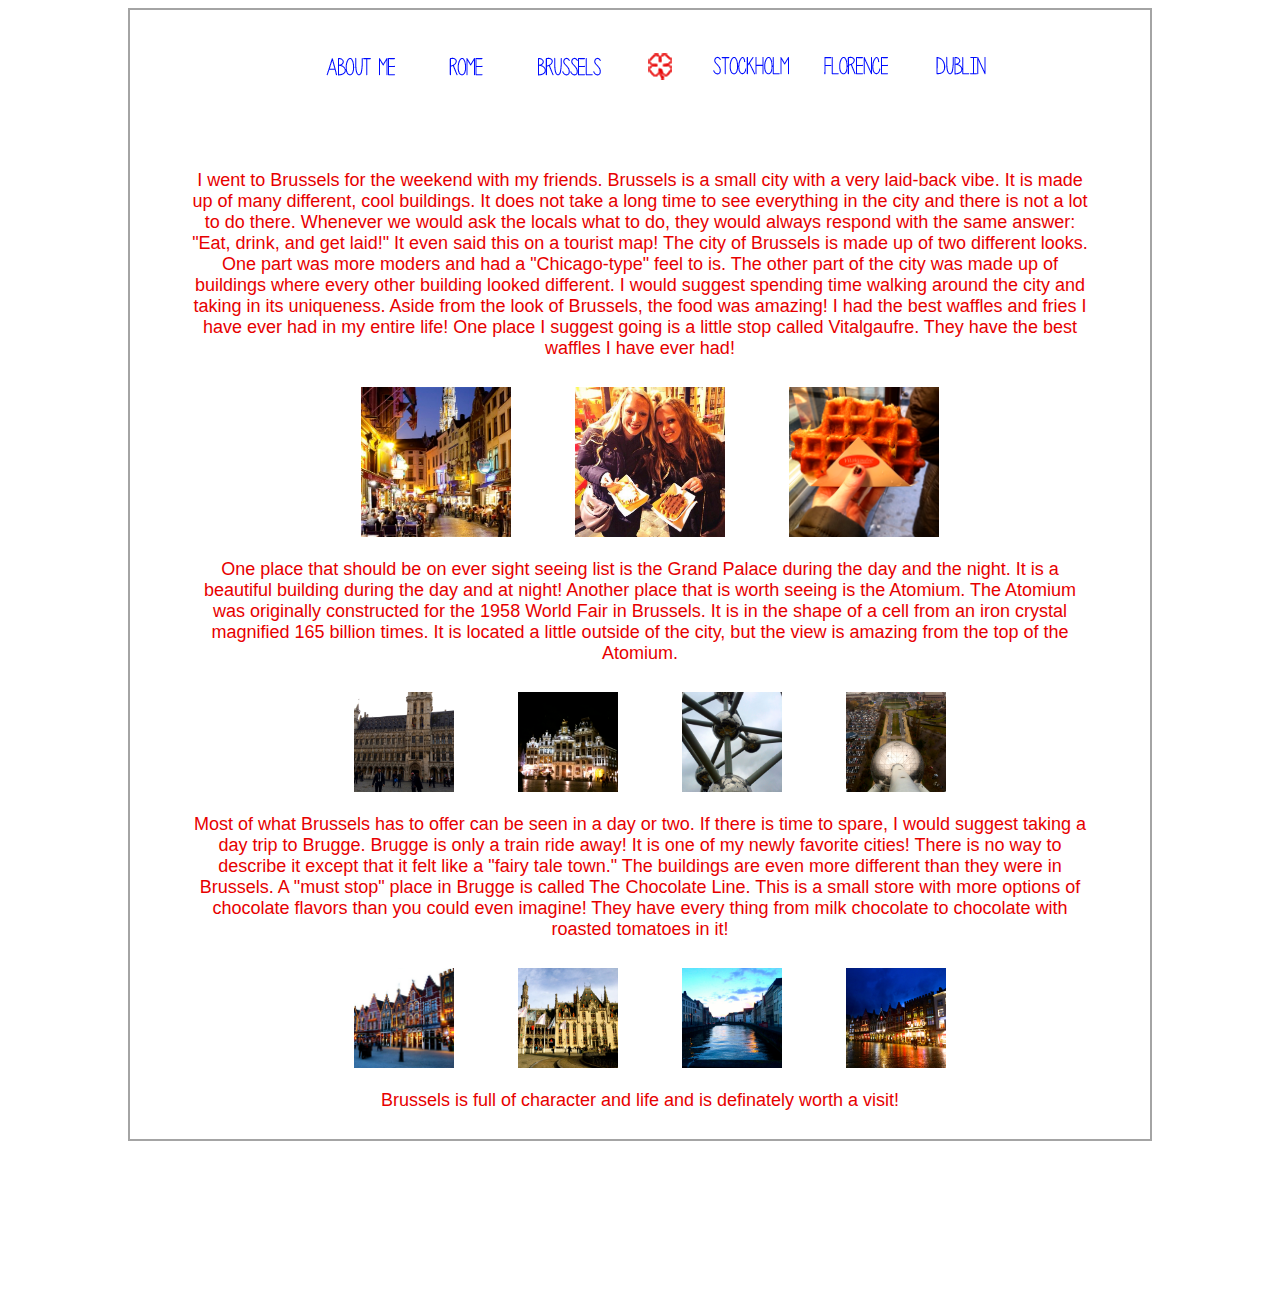
<file: final/pages/brussels.html>
<!DOCTYPE html>
<html lang="en">
<head>
  <meta charset="utf-8">
  <title>Brussels</title>
  <link type="text/css" rel="stylesheet" href="../css/application.css">
</head>
<body>

  <br>

  <table class = "center">
    <tr>
      <td><a href = "../pages/about.html"><img src = "../imgs/about_image_blue.png"></a></td>
      <td><a href = "../pages/rome.html"><img src = "../imgs/rome_image_blue.png"></a></td>
      <td><a href = "../pages/brussels.html"><img src = "../imgs/brussels_image_blue.png"></a></td>
      <td><a href = "../index.html"><img src = "../imgs/clover_image.png"></a></td>
      <td><a href = "../pages/stockholm.html"><img src = "../imgs/stockholm_image_blue.png"></a></td>
      <td><a href = "../pages/florence.html"><img src = "../imgs/florence_image_blue.png"></a></td>
      <td><a href = "../pages/dublin.html"><img src = "../imgs/dublin_image_blue.png"></a></td>
    </tr>
  </table>

  <br><br><br>

  <table>
    <tr><p>I went to Brussels for the weekend with my friends.  Brussels is a small city with a very laid-back vibe.
      It is made up of many different, cool buildings.  It does not take a long time to see everything in the city and there
      is not a lot to do there.  Whenever we would ask the locals what to do, they would always respond with the same answer:
      "Eat, drink, and get laid!"  It even said this on a tourist map!  The city of Brussels is made up of two different looks.  One
      part was more moders and had a "Chicago-type" feel to is.  The other part of the city was made up of buildings where every other
      building looked different.  I would suggest spending time walking around the city and taking in its uniqueness.  Aside from the
      look of Brussels, the food was amazing! I had the best waffles and fries I have ever had in my entire life!  One place I suggest
      going is a little stop called Vitalgaufre.  They have the best waffles I have ever had!</p></tr>
    <tr><ul class="enlarge">
      <li><img src="../imgs/brussels_buildings.jpg" width="150px" height="150px" alt="Brussels Buildings"><span>
        <img src="../imgs/brussels_buildings.jpg" width="300px" height="300px" alt="Brussels Buildings"></span></li>
      <li><img src="../imgs/brussels_waffles.jpg" width="150px" height="150px" alt="Brussels Waffles"><span>
        <img src="../imgs/brussels_waffles.jpg" width="300px" height="300px" alt="Brussels Waffles"></span></li>
      <li><img src="../imgs/brussels_waffles2.jpg" width="150px" height="150px" alt="Vitalgaufre Waffle"><span>
        <img src="../imgs/brussels_waffles2.jpg" width="300px" height="300px" alt="Vitalgaufre Waffle"></span></li>
    </ul></tr>
    <tr><p>One place that should be on ever sight seeing list is the Grand Palace during the day and the night.  It is a beautiful building during the day and at night!   Another place that is worth seeing is the Atomium. The Atomium was originally constructed for the 1958
      World Fair in Brussels.  It is in the shape of a cell from an iron crystal magnified 165 billion times.  It is located a little outside of the
      city, but the view is amazing from the top of the Atomium.</p></tr>
    <tr><ul class="enlarge">
      <li><img src="../imgs/brussels_gp.jpg" width="100px" height="100px" alt="Grand Palace"><span>
        <img src="../imgs/brussels_gp.jpg" width="300px" height="300px" alt="Grand Palace"></span></li>
      <li><img src="../imgs/brussels_gpnight.jpg" width="100px" height="100px" alt="Grand Palace at Night"><span>
        <img src="../imgs/brussels_gpnight.jpg" width="300px" height="300px" alt="Grand Palace at Night"></span></li>
      <li><img src="../imgs/brussels_atomium.jpg" width="100px" height="100px" alt="Atomium"><span>
        <img src="../imgs/brussels_atomium.jpg" width="300px" height="300px" alt="Atomium"></span></li>
      <li><img src="../imgs/brussels_atomium2.jpg" width="100px" height="100px" alt="Atomium"><span>
        <img src="../imgs/brussels_atomium2.jpg" width="300px" height="300px" alt="Atomium"></span></li>
    </ul></tr>
    <tr><p>Most of what Brussels has to offer can be seen in a day or two.  If there is time to spare, I would suggest taking a day
      trip to Brugge.  Brugge is only a train ride away!  It is one of my newly favorite cities! There is no way to describe it except that it felt
      like a "fairy tale town."  The buildings are even more different than they were in Brussels.  A "must stop" place in Brugge is called The
      Chocolate Line.  This is a small store with more options of chocolate flavors than you could even imagine!  They have every thing from milk
      chocolate to chocolate with roasted tomatoes in it!</p></tr>
    <tr><ul class="enlarge">
      <li><img src="../imgs/brugge_buildings.jpg" width="100px" height="100px" alt="Brugge Buildings"><span>
        <img src="../imgs/brugge_buildings.jpg" width="300px" height="300px" alt="Brugge Buildings"></span></li>
      <li><img src="../imgs/brugge_buildings3.jpg" width="100px" height="100px" alt="Brugge Buildings"><span>
        <img src="../imgs/brugge_buildings3.jpg" width="300px" height="300px" alt="Brugge Buildings"></span></li>
      <li><img src="../imgs/brugge_river.jpg" width="100px" height="100px" alt="Brugge River"><span>
        <img src="../imgs/brugge_river.jpg" width="300px" height="300px" alt="Brugge River"></span></li>
      <li><img src="../imgs/brugge_night2.jpg" width="100px" height="100px" alt="Brugge Buildings at Night"><span>
        <img src="../imgs/brugge_night2.jpg" width="300px" height="300px" alt="Brugge Buildings at Night"></span></li>
    </ul></tr>
    <tr><p>Brussels is full of character and life and is definately worth a visit!</p></tr>
  </table>

</body>
</html>
</file>
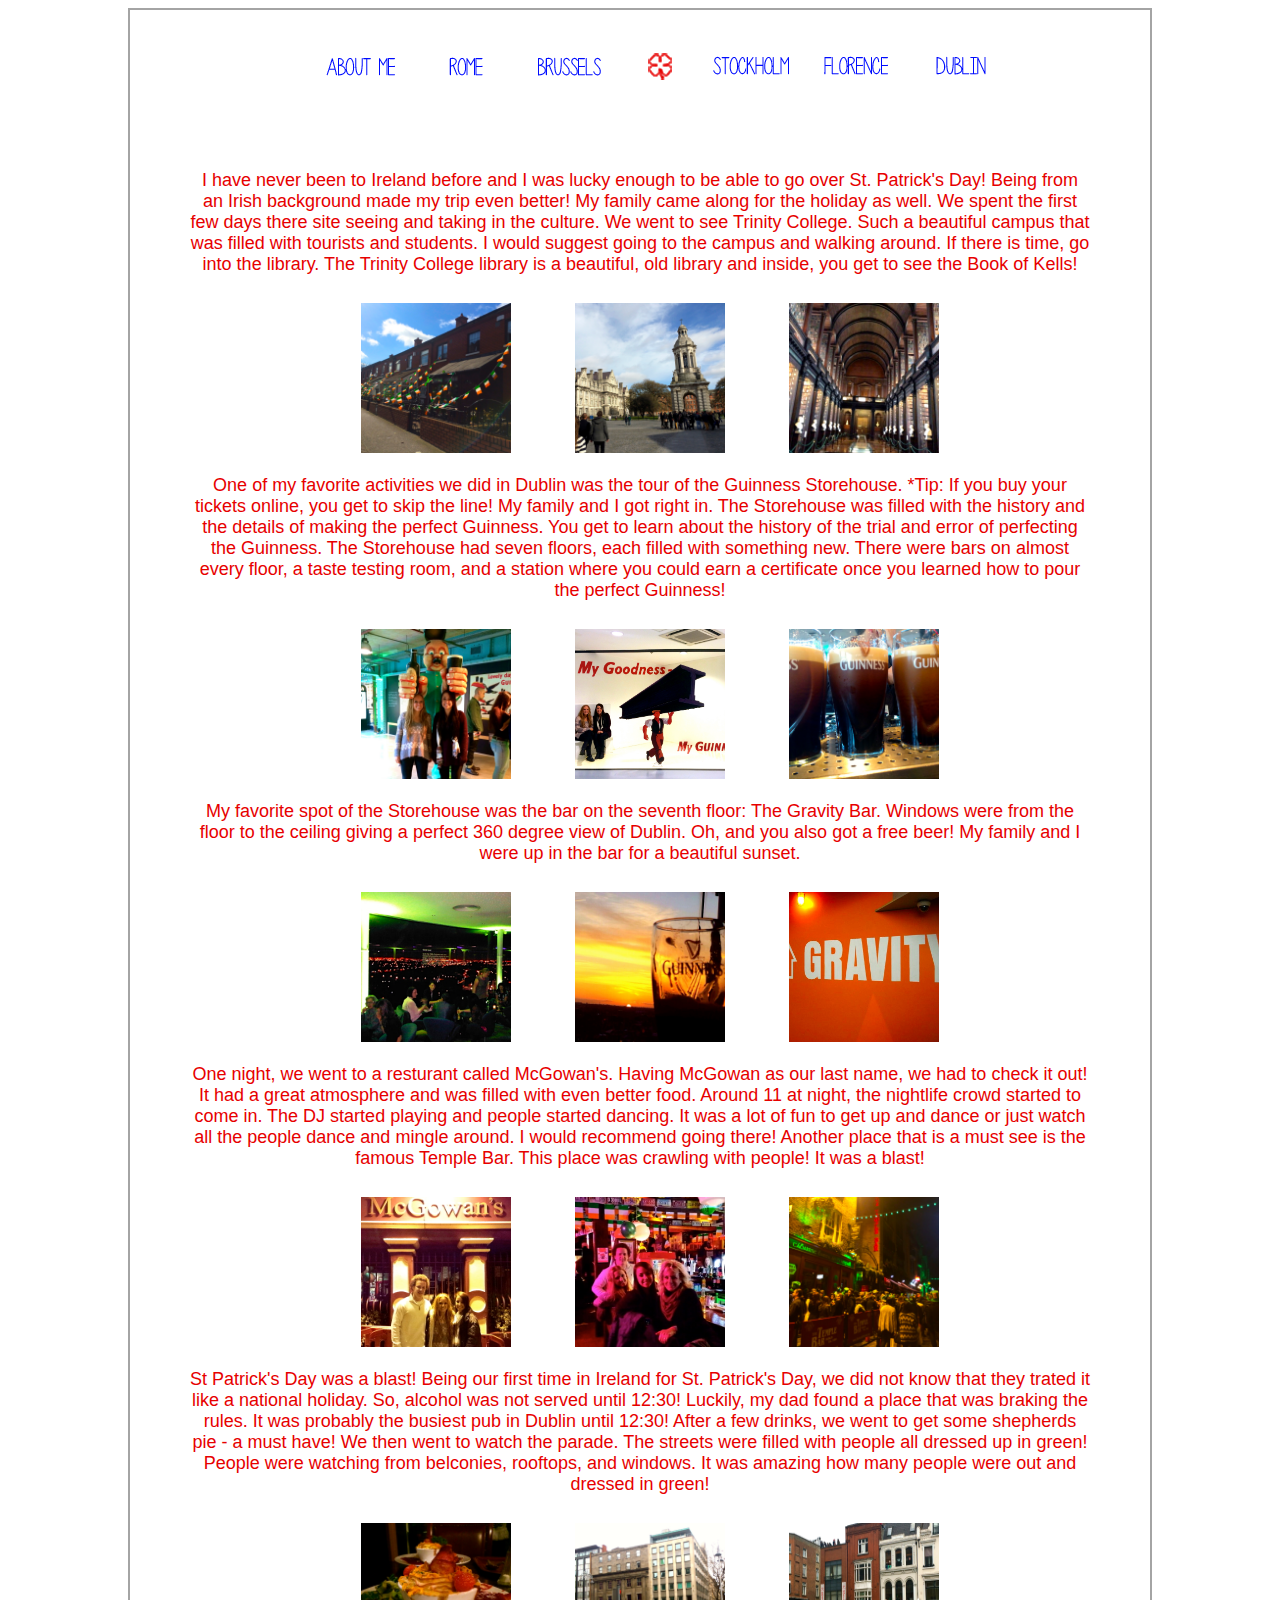
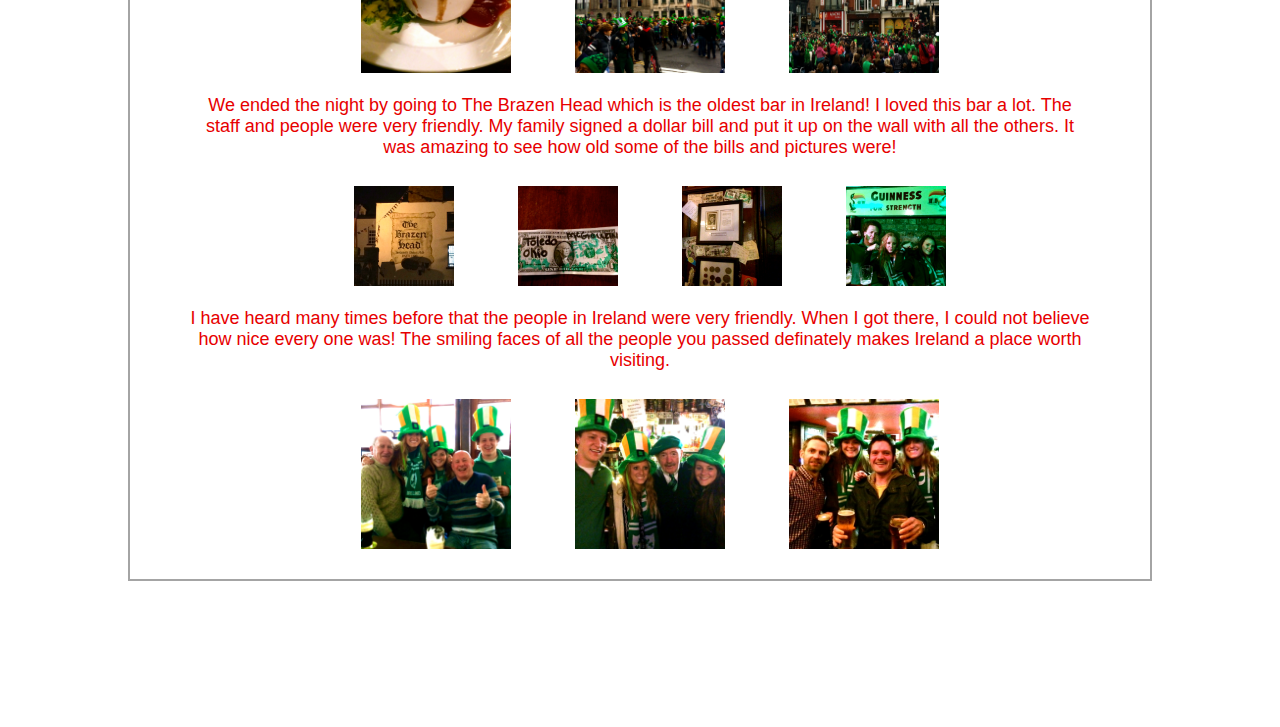
<file: final/pages/dublin.html>
<!DOCTYPE html>
<html lang="en">
<head>
  <meta charset="utf-8">
  <title>Dublin</title>
  <link type="text/css" rel="stylesheet" href="../css/application.css">
</head>
<body>

  <br>

  <table class = "center">
    <tr>
      <td><a href = "../pages/about.html"><img src = "../imgs/about_image_blue.png"></a></td>
      <td><a href = "../pages/rome.html"><img src = "../imgs/rome_image_blue.png"></a></td>
      <td><a href = "../pages/brussels.html"><img src = "../imgs/brussels_image_blue.png"></a></td>
      <td><a href = "../index.html"><img src = "../imgs/clover_image.png"></a></td>
      <td><a href = "../pages/stockholm.html"><img src = "../imgs/stockholm_image_blue.png"></a></td>
      <td><a href = "../pages/florence.html"><img src = "../imgs/florence_image_blue.png"></a></td>
      <td><a href = "../pages/dublin.html"><img src = "../imgs/dublin_image_blue.png"></a></td>
    </tr>
  </table>

  <br><br><br>

  <table>
    <tr><p>I have never been to Ireland before and I was lucky enough to be able to go over St. Patrick's Day!  Being from an
      Irish background made my trip even better!  My family came along for the holiday as well.  We spent the first few days
      there site seeing and taking in the culture.  We went to see Trinity College.  Such a beautiful campus that was filled with
      tourists and students.  I would suggest going to the campus and walking around.  If there is time, go into the library.
      The Trinity College library is a beautiful, old library and inside, you get to see the Book of Kells!</p></tr>
    <tr><ul class="enlarge">
      <li><img src="../imgs/dublin_streets.jpg" width="150px" height="150px" alt="Street in Dublin"><span>
        <img src="../imgs/dublin_streets.jpg" width="300px" height="300px" alt="Street in Dublin"></span></li>
      <li><img src="../imgs/dublin_trinity.jpg" width="150px" height="150px" alt="Trinity College"><span>
        <img src="../imgs/dublin_trinity.jpg" width="300px" height="300px" alt="Trinity College"></span></li>
      <li><img src="../imgs/dublin_trinity2.jpg" width="150px" height="150px" alt="Trinity College Library"><span>
        <img src="../imgs/dublin_trinity2.jpg" width="300px" height="300px" alt="Trinity College Library"></span></li>
    </ul></tr>
    <tr><p>One of my favorite activities we did in Dublin was the tour of the Guinness Storehouse.  *Tip: If you buy your tickets
      online, you get to skip the line!  My family and I got right in.  The Storehouse was filled with the history and the details of
      making the perfect Guinness.  You get to learn about the history of the trial and error of perfecting the Guinness.  The
      Storehouse had seven floors, each filled with something new.  There were bars on almost every floor, a taste testing room,
      and a station where you could earn a certificate once you learned how to pour the perfect Guinness!</p></tr>
    <tr><ul class="enlarge">
      <li><img src="../imgs/dublin_storehouse.jpg" width="150px" height="150px" alt="Guinness Storehouse"><span>
        <img src="../imgs/dublin_storehouse.jpg" width="300px" height="300px" alt="Guinness Storehouse"></span></li>
      <li><img src="../imgs/dublin_storehouse2.jpg" width="150px" height="150px" alt="Guinness Storehouse"><span>
        <img src="../imgs/dublin_storehouse2.jpg" width="300px" height="300px" alt="Guinness Storehouse"></span></li>
      <li><img src="../imgs/dublin_storehouse3.jpg" width="150px" height="150px" alt="Guinness Storehouse"><span>
        <img src="../imgs/dublin_storehouse3.jpg" width="300px" height="300px" alt="Guinness Storehouse"></span></li>
    </ul></tr>
    <tr><p>My favorite spot of the Storehouse was the bar on the seventh floor: The Gravity Bar.  Windows were from the floor
      to the ceiling giving a perfect 360 degree view of Dublin.  Oh, and you also got a free beer!  My family and I were up in
      the bar for a beautiful sunset.</p></tr>
    <tr><ul class="enlarge">
      <li><img src="../imgs/dublin_gravity.jpg" width="150px" height="150px" alt="Gravity Bar"><span>
        <img src="../imgs/dublin_gravity.jpg" width="300px" height="300px" alt="Gravity Bar"></span></li>
      <li><img src="../imgs/dublin_storehouse4.jpg" width="150px" height="150px" alt="Gravity Bar Sunset"><span>
        <img src="../imgs/dublin_storehouse4.jpg" width="300px" height="300px" alt="Gravity Bar Sunset"></span></li>
      <li><img src="../imgs/dublin_gravity2.jpg" width="150px" height="150px" alt="Gravity Bar"><span>
        <img src="../imgs/dublin_gravity2.jpg" width="300px" height="300px" alt="Gravity Bar"></span></li>
    </ul></tr>
    <tr><p>One night, we went to a resturant called McGowan's.  Having McGowan as our last name, we had to check it out!  It had
      a great atmosphere and was filled with even better food.  Around 11 at night, the nightlife crowd started to come in.
      The DJ started playing and people started dancing.  It was a lot of fun to get up and dance or just watch all the people
      dance and mingle around.  I would recommend going there!  Another place that is a must see is the famous Temple Bar.  This
      place was crawling with people!  It was a blast!</p></tr>
    <tr><ul class="enlarge">
      <li><img src="../imgs/dublin_mcgowans.JPG" width="150px" height="150px" alt="McGowan's"><span>
        <img src="../imgs/dublin_mcgowans.JPG" width="300px" height="300px" alt="McGowan's"></span></li>
      <li><img src="../imgs/dublin_mcgowans2.JPG" width="150px" height="150px" alt="McGowan's"><span>
        <img src="../imgs/dublin_mcgowans2.JPG" width="300px" height="300px" alt="McGowan's"></span></li>
      <li><img src="../imgs/dublin_streets2.jpg" width="150px" height="150px" alt="Temple Bar"><span>
        <img src="../imgs/dublin_streets2.jpg" width="300px" height="300px" alt="Temple Bar"></span></li>
    </ul></tr>
    <tr><p>St Patrick's Day was a blast!  Being our first time in Ireland for St. Patrick's Day, we did not know that they trated
      it like a national holiday.  So, alcohol was not served until 12:30!  Luckily, my dad found a place that was braking the rules.
      It was probably the busiest pub in Dublin until 12:30!  After a few drinks, we went to get some shepherds pie - a must have!
      We then went to watch the parade.  The streets were filled with people all dressed up in green!  People were watching from belconies,
      rooftops, and windows.  It was amazing how many people were out and dressed in green!</p></tr>
    <tr><ul class="enlarge">
      <li><img src="../imgs/dublin_sp.jpg" width="150px" height="150px" alt="Shepherds Pie"><span>
        <img src="../imgs/dublin_sp.jpg" width="300px" height="300px" alt="Shepherds Pie"></span></li>
      <li><img src="../imgs/dublin_spd.jpg" width="150px" height="150px" alt="St. Patrick's Day"><span>
        <img src="../imgs/dublin_spd.jpg" width="300px" height="300px" alt="St. Patrick's Day"></span></li>
      <li><img src="../imgs/dublin_spd2.jpg" width="150px" height="150px" alt="St. Patrick's Day"><span>
        <img src="../imgs/dublin_spd2.jpg" width="300px" height="300px" alt="St. Patrick's Day"></span></li>
    </ul></tr>
    <tr><p>We ended the night by going to The Brazen Head which is the oldest bar in Ireland!  I loved this bar a lot.  The staff and
      people were very friendly.  My family signed a dollar bill and put it up on the wall with all the others.  It was amazing to
      see how old some of the bills and pictures were!</p></tr>
    <tr><ul class="enlarge">
      <li><img src="../imgs/dublin_streets3.jpg" width="100px" height="100px" alt="Brazen Head"><span>
        <img src="../imgs/dublin_streets3.jpg" width="300px" height="300px" alt="Brazen Head"></span></li>
      <li><img src="../imgs/dublin_dollar.jpg" width="100px" height="100px" alt="Signed Dollar"><span>
        <img src="../imgs/dublin_dollar.jpg" width="300px" height="300px" alt="Signed Dollar"></span></li>
      <li><img src="../imgs/dublin_dollar2.jpg" width="100px" height="100px" alt="Signed Dollar"><span>
        <img src="../imgs/dublin_dollar2.jpg" width="300px" height="300px" alt="Signed Dollar"></span></li>
      <li><img src="../imgs/dublin_people3.jpg" width="100px" height="100px" alt="Brazen Head"><span>
        <img src="../imgs/dublin_people3.jpg" width="300px" height="300px" alt="Brazen Head"></span></li>
    </ul></tr>
    <tr><p>I have heard many times before that the people in Ireland were very friendly.  When I got there, I could not believe how
      nice every one was!  The smiling faces of all the people you passed definately makes Ireland a place worth visiting.</p></tr>
    <tr><ul class="enlarge">
      <li><img src="../imgs/dublin_people.jpg" width="150px" height="150px" alt="Friendly People"><span>
        <img src="../imgs/dublin_people.jpg" width="300px" height="300px" alt="Friendly People"></span></li>
      <li><img src="../imgs/dublin_people2.JPG" width="150px" height="150px" alt="Friendly People"><span>
        <img src="../imgs/dublin_people2.JPG" width="300px" height="300px" alt="Friendly People"></span></li>
      <li><img src="../imgs/dublin_people4.jpg" width="150px" height="150px" alt="Friendly People"><span>
        <img src="../imgs/dublin_people4.jpg" width="300px" height="300px" alt="Friendly People"></span></li>
    </ul></tr>
  </table>

</body>
</html>
</file>
<file: final/css/application.css>
/* line 5, ../sass/components/_basic.scss */
body {
  text-align: center;
  margin-left: 10%;
  margin-right: 10%;
  border: 2px solid #A4A4A4;
  padding: 10px 10px 10px 10px;
}

/* line 13, ../sass/components/_basic.scss */
p {
  color: #e70000;
  font-family: Arial, Helvetica, sans-serif;
  font-size: large;
  padding-left: 50px;
  padding-right: 50px;
}

/* line 21, ../sass/components/_basic.scss */
.center {
  padding-left: 170px;
}

/* line 25, ../sass/components/_basic.scss */
.center_index {
  padding-left: 200px;
}

/* line 4, ../sass/components/_table.scss */
ul.enlarge {
  list-style-type: none;
  margin-left: 0;
  text-align: center;
}
/* line 8, ../sass/components/_table.scss */
ul.enlarge li {
  display: inline-block;
  position: relative;
  z-index: 0;
  margin: 10px 40px 0 20px;
}
/* line 13, ../sass/components/_table.scss */
ul.enlarge li:hover {
  z-index: 50;
  cursor: pointer;
}
/* line 16, ../sass/components/_table.scss */
ul.enlarge li:hover span {
  top: -300px;
  left: -20px;
}
/* line 20, ../sass/components/_table.scss */
ul.enlarge li:hover:nth-child(2) span {
  left: -100px;
}
/* line 23, ../sass/components/_table.scss */
ul.enlarge li:hover:nth-child(3) span {
  left: -200px;
}
/* line 26, ../sass/components/_table.scss */
ul.enlarge li:hover:nth-child(4) span {
  left: -200px;
}
/* line 31, ../sass/components/_table.scss */
ul.enlarge span {
  position: absolute;
  left: -9999px;
  padding: 10px;
  text-align: center;
}
/* line 36, ../sass/components/_table.scss */
ul.enlarge span img {
  padding: 2px;
  background: #1569C7;
}
</file>
<file: week 3/css/main.css>
/*! HTML5 Boilerplate v4.3.0 | MIT License | http://h5bp.com/ */

/*
 * What follows is the result of much research on cross-browser styling.
 * Credit left inline and big thanks to Nicolas Gallagher, Jonathan Neal,
 * Kroc Camen, and the H5BP dev community and team.
 */

/* ==========================================================================
   Base styles: opinionated defaults
   ========================================================================== */

html,
button,
input,
select,
textarea {
    color: #222;
}

html {
    font-size: 1em;
    line-height: 1.4;
}

/*
 * Remove text-shadow in selection highlight: h5bp.com/i
 * These selection rule sets have to be separate.
 * Customize the background color to match your design.
 */

::-moz-selection {
    background: #b3d4fc;
    text-shadow: none;
}

::selection {
    background: #b3d4fc;
    text-shadow: none;
}

/*
 * A better looking default horizontal rule
 */

hr {
    display: block;
    height: 1px;
    border: 0;
    border-top: 1px solid #ccc;
    margin: 1em 0;
    padding: 0;
}

/*
 * Remove the gap between images, videos, audio and canvas and the bottom of
 * their containers: h5bp.com/i/440
 */

audio,
canvas,
img,
video {
    vertical-align: middle;
}

/*
 * Remove default fieldset styles.
 */

fieldset {
    border: 0;
    margin: 0;
    padding: 0;
}

/*
 * Allow only vertical resizing of textareas.
 */

textarea {
    resize: vertical;
}

/* ==========================================================================
   Browse Happy prompt
   ========================================================================== */

.browsehappy {
    margin: 0.2em 0;
    background: #ccc;
    color: #000;
    padding: 0.2em 0;
}

/* ==========================================================================
   Author's custom styles
   ========================================================================== */

















/* ==========================================================================
   Helper classes
   ========================================================================== */

/*
 * Image replacement
 */

.ir {
    background-color: transparent;
    border: 0;
    overflow: hidden;
    /* IE 6/7 fallback */
    *text-indent: -9999px;
}

.ir:before {
    content: "";
    display: block;
    width: 0;
    height: 150%;
}

/*
 * Hide from both screenreaders and browsers: h5bp.com/u
 */

.hidden {
    display: none !important;
    visibility: hidden;
}

/*
 * Hide only visually, but have it available for screenreaders: h5bp.com/v
 */

.visuallyhidden {
    border: 0;
    clip: rect(0 0 0 0);
    height: 1px;
    margin: -1px;
    overflow: hidden;
    padding: 0;
    position: absolute;
    width: 1px;
}

/*
 * Extends the .visuallyhidden class to allow the element to be focusable
 * when navigated to via the keyboard: h5bp.com/p
 */

.visuallyhidden.focusable:active,
.visuallyhidden.focusable:focus {
    clip: auto;
    height: auto;
    margin: 0;
    overflow: visible;
    position: static;
    width: auto;
}

/*
 * Hide visually and from screenreaders, but maintain layout
 */

.invisible {
    visibility: hidden;
}

/*
 * Clearfix: contain floats
 *
 * For modern browsers
 * 1. The space content is one way to avoid an Opera bug when the
 *    `contenteditable` attribute is included anywhere else in the document.
 *    Otherwise it causes space to appear at the top and bottom of elements
 *    that receive the `clearfix` class.
 * 2. The use of `table` rather than `block` is only necessary if using
 *    `:before` to contain the top-margins of child elements.
 */

.clearfix:before,
.clearfix:after {
    content: " "; /* 1 */
    display: table; /* 2 */
}

.clearfix:after {
    clear: both;
}

/*
 * For IE 6/7 only
 * Include this rule to trigger hasLayout and contain floats.
 */

.clearfix {
    *zoom: 1;
}

/* ==========================================================================
   EXAMPLE Media Queries for Responsive Design.
   These examples override the primary ('mobile first') styles.
   Modify as content requires.
   ========================================================================== */

@media only screen and (min-width: 35em) {
    /* Style adjustments for viewports that meet the condition */
}

@media print,
       (-o-min-device-pixel-ratio: 5/4),
       (-webkit-min-device-pixel-ratio: 1.25),
       (min-resolution: 120dpi) {
    /* Style adjustments for high resolution devices */
}

/* ==========================================================================
   Print styles.
   Inlined to avoid required HTTP connection: h5bp.com/r
   ========================================================================== */

@media print {
    * {
        background: transparent !important;
        color: #000 !important; /* Black prints faster: h5bp.com/s */
        box-shadow: none !important;
        text-shadow: none !important;
    }

    a,
    a:visited {
        text-decoration: underline;
    }

    a[href]:after {
        content: " (" attr(href) ")";
    }

    abbr[title]:after {
        content: " (" attr(title) ")";
    }

    /*
     * Don't show links for images, or javascript/internal links
     */

    .ir a:after,
    a[href^="javascript:"]:after,
    a[href^="#"]:after {
        content: "";
    }

    pre,
    blockquote {
        border: 1px solid #999;
        page-break-inside: avoid;
    }

    thead {
        display: table-header-group; /* h5bp.com/t */
    }

    tr,
    img {
        page-break-inside: avoid;
    }

    img {
        max-width: 100% !important;
    }

    @page {
        margin: 0.5cm;
    }

    p,
    h2,
    h3 {
        orphans: 3;
        widows: 3;
    }

    h2,
    h3 {
        page-break-after: avoid;
    }
}
</file>
<file: week 5/css/main.css>
/*! HTML5 Boilerplate v4.3.0 | MIT License | http://h5bp.com/ */

/*
 * What follows is the result of much research on cross-browser styling.
 * Credit left inline and big thanks to Nicolas Gallagher, Jonathan Neal,
 * Kroc Camen, and the H5BP dev community and team.
 */

/* ==========================================================================
   Base styles: opinionated defaults
   ========================================================================== */

html,
button,
input,
select,
textarea {
    color: #222;
}

html {
    font-size: 1em;
    line-height: 1.4;
}

/*
 * Remove text-shadow in selection highlight: h5bp.com/i
 * These selection rule sets have to be separate.
 * Customize the background color to match your design.
 */

::-moz-selection {
    background: #b3d4fc;
    text-shadow: none;
}

::selection {
    background: #b3d4fc;
    text-shadow: none;
}

/*
 * A better looking default horizontal rule
 */

hr {
    display: block;
    height: 1px;
    border: 0;
    border-top: 1px solid #ccc;
    margin: 1em 0;
    padding: 0;
}

/*
 * Remove the gap between images, videos, audio and canvas and the bottom of
 * their containers: h5bp.com/i/440
 */

audio,
canvas,
img,
video {
    vertical-align: middle;
}

/*
 * Remove default fieldset styles.
 */

fieldset {
    border: 0;
    margin: 0;
    padding: 0;
}

/*
 * Allow only vertical resizing of textareas.
 */

textarea {
    resize: vertical;
}

/* ==========================================================================
   Browse Happy prompt
   ========================================================================== */

.browsehappy {
    margin: 0.2em 0;
    background: #ccc;
    color: #000;
    padding: 0.2em 0;
}

/* ==========================================================================
   Author's custom styles
   ========================================================================== */
body{
	background: #424242;
}

.wrap {
	margin: 0 auto;
	width: 960px;
}

.recipe {
	background: #ffffff;
	border-radius: 5px;
	box-shadow: 0 0 15px rgba(0,0,0,.2);
	margin-top: 40px;
}

.recipe img {
	display: block;
	width: 595px;
	float: left;
	border-top-left-radius: 5px;
}

.recipe-meta {
	float: left;
	width: 365px;
	height: 446px;
	background: #ecf0f1;
	border-top-right-radius: 5px;
}

.recipe-meta h1 {
	background: #d35400;
	padding: 20px;
	margin: 0;
	color: #ffffff;
	border-top-right-radius: 5px;
}

.recipe-meta h2, .recipe-meta p {
	margin: 20px 0 0 0;
	padding: 0 20px;
}

.ingredients {
	clear: both;
	padding: 20px;
	background: #f1c40f;
	border-top: 5px solid #e1b70f;
}

.directions {
	padding: 20px;
	border-top: 5px solid #f3f3f3;
}

ul, ol {
	padding: 0;
	margin: 0 0 0 30px;
}

li {
	margin: 0 0 10px 0;
	padding: 0;
}

.note {
	background: #ecf0f1;
	padding: 20px;
	border-bottom-right-radius: 5px;
	border-bottom-left-radius: 5px;
}


/* ==========================================================================
   Helper classes
   ========================================================================== */

/*
 * Image replacement
 */

.ir {
    background-color: transparent;
    border: 0;
    overflow: hidden;
    /* IE 6/7 fallback */
    *text-indent: -9999px;
}

.ir:before {
    content: "";
    display: block;
    width: 0;
    height: 150%;
}

/*
 * Hide from both screenreaders and browsers: h5bp.com/u
 */

.hidden {
    display: none !important;
    visibility: hidden;
}

/*
 * Hide only visually, but have it available for screenreaders: h5bp.com/v
 */

.visuallyhidden {
    border: 0;
    clip: rect(0 0 0 0);
    height: 1px;
    margin: -1px;
    overflow: hidden;
    padding: 0;
    position: absolute;
    width: 1px;
}

/*
 * Extends the .visuallyhidden class to allow the element to be focusable
 * when navigated to via the keyboard: h5bp.com/p
 */

.visuallyhidden.focusable:active,
.visuallyhidden.focusable:focus {
    clip: auto;
    height: auto;
    margin: 0;
    overflow: visible;
    position: static;
    width: auto;
}

/*
 * Hide visually and from screenreaders, but maintain layout
 */

.invisible {
    visibility: hidden;
}

/*
 * Clearfix: contain floats
 *
 * For modern browsers
 * 1. The space content is one way to avoid an Opera bug when the
 *    `contenteditable` attribute is included anywhere else in the document.
 *    Otherwise it causes space to appear at the top and bottom of elements
 *    that receive the `clearfix` class.
 * 2. The use of `table` rather than `block` is only necessary if using
 *    `:before` to contain the top-margins of child elements.
 */

.clearfix:before,
.clearfix:after {
    content: " "; /* 1 */
    display: table; /* 2 */
}

.clearfix:after {
    clear: both;
}

/*
 * For IE 6/7 only
 * Include this rule to trigger hasLayout and contain floats.
 */

.clearfix {
    *zoom: 1;
}

/* ==========================================================================
   EXAMPLE Media Queries for Responsive Design.
   These examples override the primary ('mobile first') styles.
   Modify as content requires.
   ========================================================================== */

@media only screen and (min-width: 35em) {
    /* Style adjustments for viewports that meet the condition */
}

@media print,
       (-o-min-device-pixel-ratio: 5/4),
       (-webkit-min-device-pixel-ratio: 1.25),
       (min-resolution: 120dpi) {
    /* Style adjustments for high resolution devices */
}

/* ==========================================================================
   Print styles.
   Inlined to avoid required HTTP connection: h5bp.com/r
   ========================================================================== */

@media print {
    * {
        background: transparent !important;
        color: #000 !important; /* Black prints faster: h5bp.com/s */
        box-shadow: none !important;
        text-shadow: none !important;
    }

    a,
    a:visited {
        text-decoration: underline;
    }

    a[href]:after {
        content: " (" attr(href) ")";
    }

    abbr[title]:after {
        content: " (" attr(title) ")";
    }

    /*
     * Don't show links for images, or javascript/internal links
     */

    .ir a:after,
    a[href^="javascript:"]:after,
    a[href^="#"]:after {
        content: "";
    }

    pre,
    blockquote {
        border: 1px solid #999;
        page-break-inside: avoid;
    }

    thead {
        display: table-header-group; /* h5bp.com/t */
    }

    tr,
    img {
        page-break-inside: avoid;
    }

    img {
        max-width: 100% !important;
    }

    @page {
        margin: 0.5cm;
    }

    p,
    h2,
    h3 {
        orphans: 3;
        widows: 3;
    }

    h2,
    h3 {
        page-break-after: avoid;
    }
}
</file>
<file: week 7/css/style.css>
.masthead {
  list-style-type: none;
  background: #4b088a;
  margin: 0;
  padding: 0;
}

.masthead li {
  background: #4b088a;
  float: left;
  height: 300px;
  width: 100%;
}

.media-grid {
  list-style-type: none;
  background: #846f8d;
  margin: 0;
  padding: 0;
}

.media-grid li {
  background: #482955;
  float: left;
  height: 400px;
  width: 40%;
}

.media-grid li:nth-child(even) {
  background: #846f8d;
}

.media-grid.media-grid-sm li {
  width: 20%;
  height: 200px;
}

.hero-unit {
  list-style-type: none;
  background: #380b61;
  margin: 0;
  padding: 0;
}

.hero-unit li {
  background: #380b61;
  float: left;
  height: 400px;
  width: 100%;
}

.about-me {
  list-style-type: none;
  background: #240b3b;
  margin: 0;
  padding: 0;
}

.about-me li {
  background: #240b3b;
  float: left;
  height: 200px;
  width: 100%;
}
</file>
<file: week 2/fishbowl/css/main.css>
/*! HTML5 Boilerplate v4.3.0 | MIT License | http://h5bp.com/ */

/*
 * What follows is the result of much research on cross-browser styling.
 * Credit left inline and big thanks to Nicolas Gallagher, Jonathan Neal,
 * Kroc Camen, and the H5BP dev community and team.
 */

/* ==========================================================================
   Base styles: opinionated defaults
   ========================================================================== */

html,
button,
input,
select,
textarea {
    color: #222;
}

html {
    font-size: 1em;
    line-height: 1.4;
}

/*
 * Remove text-shadow in selection highlight: h5bp.com/i
 * These selection rule sets have to be separate.
 * Customize the background color to match your design.
 */

::-moz-selection {
    background: #b3d4fc;
    text-shadow: none;
}

::selection {
    background: #b3d4fc;
    text-shadow: none;
}

/*
 * A better looking default horizontal rule
 */

hr {
    display: block;
    height: 1px;
    border: 0;
    border-top: 1px solid #ccc;
    margin: 1em 0;
    padding: 0;
}

/*
 * Remove the gap between images, videos, audio and canvas and the bottom of
 * their containers: h5bp.com/i/440
 */

audio,
canvas,
img,
video {
    vertical-align: middle;
}

/*
 * Remove default fieldset styles.
 */

fieldset {
    border: 0;
    margin: 0;
    padding: 0;
}

/*
 * Allow only vertical resizing of textareas.
 */

textarea {
    resize: vertical;
}

/* ==========================================================================
   Browse Happy prompt
   ========================================================================== */

.browsehappy {
    margin: 0.2em 0;
    background: #ccc;
    color: #000;
    padding: 0.2em 0;
}

/* ==========================================================================
   Author's custom styles
   ========================================================================== */
body {
	background-color: #ecf0f1;
}

h1, p, ul {
	margin: 0;
	padding: 0;
}

ul {
	list-style-type: none;
}

header {
	background-color: #2980b9;
	padding: .5em 0; /*short for top, right, bottom, and left (top margins but not on left and right) */
	text-align: center;
	color: #fff;
}

#main-feed {
	padding: 2em;
}

.toggle-button {
	display: inline-block;
	padding: 10px 15px; /*15 px on top and bottom, 20 px on left and right*/
	background: #fff;
  border: 1px solid #d9ddde;
  border-radius: 4px;
  color: #2980b9;
  font-size: 1.4em;
}

.toggle-button:hover {
  box-shadow: 0 0 10px rgba(41, 128, 185, .2);
}

.toggle-button.selected {
  background: #2980b9;
  color: #fff;
  box-shadow: inset 0 0 10px rgba(0, 0, 0, .3);
}

#feed {
  margin-top: 30px;
}

#feed li {
	margin-bottom: 1em;
	border: 1px solid #bdc3c7;
	border-radius: 4px;
	background: #fff;
  box-shadow: 0 0 5px rgba(0,0,0,.1);
}

#feed li > * {
  display: inline-block;
  margin: 0;
  font-size: 1em;
}

#feed li .user-count {
  background: #bdc3c7;
  padding: 10px 15px;
  font-weight: bold;
  color: #fff;
  text-shadow: 1px 1px 1px rgba(0,0,0,.3); /*transparent black*/
}

#feed li h2 {
  margin-left: 12px;
}

#feed li .chat-meta {
  color: #7f8c8d;
  margin-left: 12px;
}

#feed li .countdown {
  float: right;
  padding: 11px 15px;
  font-weight: bold;
}

.countdown {
  color: #27ae60;
}

.warning {
  color: #f39c12;
}

.alert {
  color: #d35400;
}



/* ==========================================================================
   Helper classes
   ========================================================================== */

/*
 * Image replacement
 */

.ir {
    background-color: transparent;
    border: 0;
    overflow: hidden;
    /* IE 6/7 fallback */
    *text-indent: -9999px;
}

.ir:before {
    content: "";
    display: block;
    width: 0;
    height: 150%;
}

/*
 * Hide from both screenreaders and browsers: h5bp.com/u
 */

.hidden {
    display: none !important;
    visibility: hidden;
}

/*
 * Hide only visually, but have it available for screenreaders: h5bp.com/v
 */

.visuallyhidden {
    border: 0;
    clip: rect(0 0 0 0);
    height: 1px;
    margin: -1px;
    overflow: hidden;
    padding: 0;
    position: absolute;
    width: 1px;
}

/*
 * Extends the .visuallyhidden class to allow the element to be focusable
 * when navigated to via the keyboard: h5bp.com/p
 */

.visuallyhidden.focusable:active,
.visuallyhidden.focusable:focus {
    clip: auto;
    height: auto;
    margin: 0;
    overflow: visible;
    position: static;
    width: auto;
}

/*
 * Hide visually and from screenreaders, but maintain layout
 */

.invisible {
    visibility: hidden;
}

/*
 * Clearfix: contain floats
 *
 * For modern browsers
 * 1. The space content is one way to avoid an Opera bug when the
 *    `contenteditable` attribute is included anywhere else in the document.
 *    Otherwise it causes space to appear at the top and bottom of elements
 *    that receive the `clearfix` class.
 * 2. The use of `table` rather than `block` is only necessary if using
 *    `:before` to contain the top-margins of child elements.
 */

.clearfix:before,
.clearfix:after {
    content: " "; /* 1 */
    display: table; /* 2 */
}

.clearfix:after {
    clear: both;
}

/*
 * For IE 6/7 only
 * Include this rule to trigger hasLayout and contain floats.
 */

.clearfix {
    *zoom: 1;
}

/* ==========================================================================
   EXAMPLE Media Queries for Responsive Design.
   These examples override the primary ('mobile first') styles.
   Modify as content requires.
   ========================================================================== */

@media only screen and (min-width: 35em) {
    /* Style adjustments for viewports that meet the condition */
}

@media print,
       (-o-min-device-pixel-ratio: 5/4),
       (-webkit-min-device-pixel-ratio: 1.25),
       (min-resolution: 120dpi) {
    /* Style adjustments for high resolution devices */
}

/* ==========================================================================
   Print styles.
   Inlined to avoid required HTTP connection: h5bp.com/r
   ========================================================================== */

@media print {
    * {
        background: transparent !important;
        color: #000 !important; /* Black prints faster: h5bp.com/s */
        box-shadow: none !important;
        text-shadow: none !important;
    }

    a,
    a:visited {
        text-decoration: underline;
    }

    a[href]:after {
        content: " (" attr(href) ")";
    }

    abbr[title]:after {
        content: " (" attr(title) ")";
    }

    /*
     * Don't show links for images, or javascript/internal links
     */

    .ir a:after,
    a[href^="javascript:"]:after,
    a[href^="#"]:after {
        content: "";
    }

    pre,
    blockquote {
        border: 1px solid #999;
        page-break-inside: avoid;
    }

    thead {
        display: table-header-group; /* h5bp.com/t */
    }

    tr,
    img {
        page-break-inside: avoid;
    }

    img {
        max-width: 100% !important;
    }

    @page {
        margin: 0.5cm;
    }

    p,
    h2,
    h3 {
        orphans: 3;
        widows: 3;
    }

    h2,
    h3 {
        page-break-after: avoid;
    }
}
</file>
<file: week 5/design_principles/css/main.css>
/*! HTML5 Boilerplate v4.3.0 | MIT License | http://h5bp.com/ */

/*
 * What follows is the result of much research on cross-browser styling.
 * Credit left inline and big thanks to Nicolas Gallagher, Jonathan Neal,
 * Kroc Camen, and the H5BP dev community and team.
 */

/* ==========================================================================
   Base styles: opinionated defaults
   ========================================================================== */

html,
button,
input,
select,
textarea {
    color: #222;
}

html {
    font-size: 1em;
    line-height: 1.4;
}

/*
 * Remove text-shadow in selection highlight: h5bp.com/i
 * These selection rule sets have to be separate.
 * Customize the background color to match your design.
 */

::-moz-selection {
    background: #b3d4fc;
    text-shadow: none;
}

::selection {
    background: #b3d4fc;
    text-shadow: none;
}

/*
 * A better looking default horizontal rule
 */

hr {
    display: block;
    height: 1px;
    border: 0;
    border-top: 1px solid #ccc;
    margin: 1em 0;
    padding: 0;
}

/*
 * Remove the gap between images, videos, audio and canvas and the bottom of
 * their containers: h5bp.com/i/440
 */

audio,
canvas,
img,
video {
    vertical-align: middle;
}

/*
 * Remove default fieldset styles.
 */

fieldset {
    border: 0;
    margin: 0;
    padding: 0;
}

/*
 * Allow only vertical resizing of textareas.
 */

textarea {
    resize: vertical;
}

/* ==========================================================================
   Browse Happy prompt
   ========================================================================== */

.browsehappy {
    margin: 0.2em 0;
    background: #ccc;
    color: #000;
    padding: 0.2em 0;
}

/* ==========================================================================
   Author's custom styles
   ========================================================================== */

















/* ==========================================================================
   Helper classes
   ========================================================================== */

/*
 * Image replacement
 */

.ir {
    background-color: transparent;
    border: 0;
    overflow: hidden;
    /* IE 6/7 fallback */
    *text-indent: -9999px;
}

.ir:before {
    content: "";
    display: block;
    width: 0;
    height: 150%;
}

/*
 * Hide from both screenreaders and browsers: h5bp.com/u
 */

.hidden {
    display: none !important;
    visibility: hidden;
}

/*
 * Hide only visually, but have it available for screenreaders: h5bp.com/v
 */

.visuallyhidden {
    border: 0;
    clip: rect(0 0 0 0);
    height: 1px;
    margin: -1px;
    overflow: hidden;
    padding: 0;
    position: absolute;
    width: 1px;
}

/*
 * Extends the .visuallyhidden class to allow the element to be focusable
 * when navigated to via the keyboard: h5bp.com/p
 */

.visuallyhidden.focusable:active,
.visuallyhidden.focusable:focus {
    clip: auto;
    height: auto;
    margin: 0;
    overflow: visible;
    position: static;
    width: auto;
}

/*
 * Hide visually and from screenreaders, but maintain layout
 */

.invisible {
    visibility: hidden;
}

/*
 * Clearfix: contain floats
 *
 * For modern browsers
 * 1. The space content is one way to avoid an Opera bug when the
 *    `contenteditable` attribute is included anywhere else in the document.
 *    Otherwise it causes space to appear at the top and bottom of elements
 *    that receive the `clearfix` class.
 * 2. The use of `table` rather than `block` is only necessary if using
 *    `:before` to contain the top-margins of child elements.
 */

.clearfix:before,
.clearfix:after {
    content: " "; /* 1 */
    display: table; /* 2 */
}

.clearfix:after {
    clear: both;
}

/*
 * For IE 6/7 only
 * Include this rule to trigger hasLayout and contain floats.
 */

.clearfix {
    *zoom: 1;
}

/* ==========================================================================
   EXAMPLE Media Queries for Responsive Design.
   These examples override the primary ('mobile first') styles.
   Modify as content requires.
   ========================================================================== */

@media only screen and (min-width: 35em) {
    /* Style adjustments for viewports that meet the condition */
}

@media print,
       (-o-min-device-pixel-ratio: 5/4),
       (-webkit-min-device-pixel-ratio: 1.25),
       (min-resolution: 120dpi) {
    /* Style adjustments for high resolution devices */
}

/* ==========================================================================
   Print styles.
   Inlined to avoid required HTTP connection: h5bp.com/r
   ========================================================================== */

@media print {
    * {
        background: transparent !important;
        color: #000 !important; /* Black prints faster: h5bp.com/s */
        box-shadow: none !important;
        text-shadow: none !important;
    }

    a,
    a:visited {
        text-decoration: underline;
    }

    a[href]:after {
        content: " (" attr(href) ")";
    }

    abbr[title]:after {
        content: " (" attr(title) ")";
    }

    /*
     * Don't show links for images, or javascript/internal links
     */

    .ir a:after,
    a[href^="javascript:"]:after,
    a[href^="#"]:after {
        content: "";
    }

    pre,
    blockquote {
        border: 1px solid #999;
        page-break-inside: avoid;
    }

    thead {
        display: table-header-group; /* h5bp.com/t */
    }

    tr,
    img {
        page-break-inside: avoid;
    }

    img {
        max-width: 100% !important;
    }

    @page {
        margin: 0.5cm;
    }

    p,
    h2,
    h3 {
        orphans: 3;
        widows: 3;
    }

    h2,
    h3 {
        page-break-after: avoid;
    }
}
</file>
